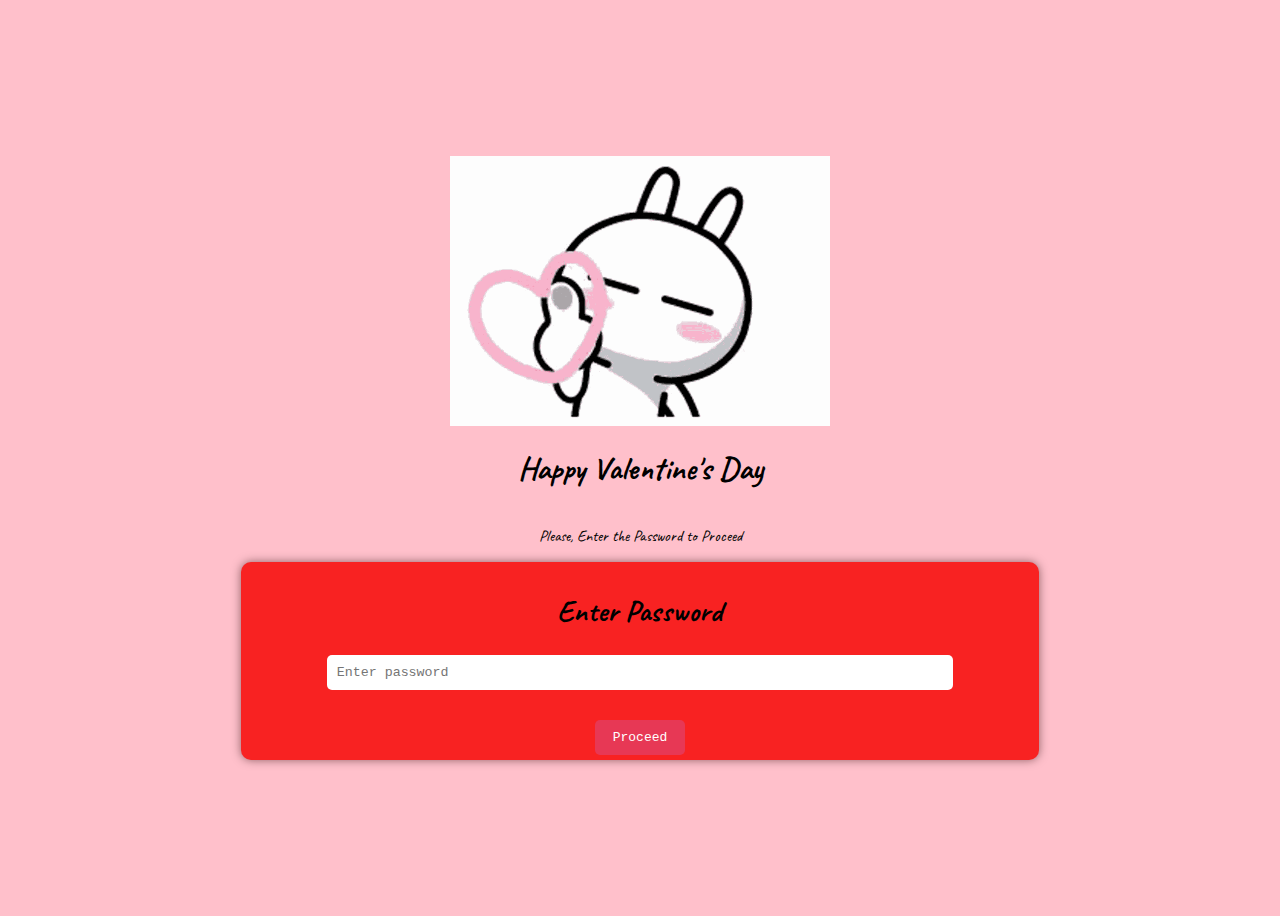
<file: index.html>
<!DOCTYPE html>
<html lang="en">
    <link href='https://fonts.googleapis.com/css?family=Caveat' rel='stylesheet'>
    <link rel="shortcut icon" href="Img/main.png" type="image/x-icon">
<head>
    <meta charset="UTF-8">
    <meta name="viewport" content="width=device-width, initial-scale=1.0">
    <title> Happy Valentines Day</title>
    <style>
        body {
            display: flex;
            flex-direction: column;
            justify-content: center;
            align-items: center;
            height: 100vh;
            background-color: pink;
            background-attachment: fixed;
            background-repeat: no-repeat;
            background-size: auto;
            color: black;
            font-family: 'Caveat';
            text-align: center;
        }
        .container {
            background: rgb(248, 34, 34);
            width: 60%;
            padding: 5px 20px;
            border-radius: 10px;
            text-align: center;
            font-size: 20px;
            box-shadow: 0 0 10px rgba(31, 3, 3, 0.5);
        }
        input {
            padding: 10px;
            border-radius: 5px;
            border: none;
            width: 80%;
            margin-bottom: 10px;
            font-family: monospace;
        }
        button {
            padding: 10px 18px;
            border: none;
            border-radius: 5px;
            background-color: rgb(231, 56, 85);
            color: white;
            cursor: pointer;
            transition: background 0.3s;
            display: block;
            margin: 10px auto 0;
            font-size: 13px;
            font-family: monospace;
        }
        button:hover {
            background-color: rgba(255, 0, 0, 0.5);
        }
        .error {
            color: rgb(58, 1, 1);
            margin-top: 10px;
        }
    </style>
<script>
    window.onload = function() {
        // Only clear session storage if coming from a different page
        if (!sessionStorage.getItem("authenticated")) {
            sessionStorage.clear(); // Clears session storage to force login again
        }
    };

    function checkPassword() {
        var password = document.getElementById("password").value;
        var errorMessage = document.getElementById("error-message");

        if (password === "0718") {
            sessionStorage.setItem("authenticated", "true"); // Store authentication state
            window.location.href = "nextpage.html"; // Redirect to the new page
        } else {
            errorMessage.textContent = "Hint: Our Anniversary. Try again";
        }
    }
</script>

</head>
<body>
    <img src="Img/kawaii-love.gif" alt="Love" style="width: 30%; height: 30%; position: relative;" class="img1">

    <h1> Happy Valentine's Day </h1>
    <p class="p1"> Please, Enter the Password to Proceed </p>

    <div class="container">
        <h2>Enter Password</h2>
        <input type="password" id="password" placeholder="Enter password">
        <p id="error-message" class="error"></p>
        <button onclick="checkPassword()">Proceed</button>
    </div>
</body>
</html>
</file>
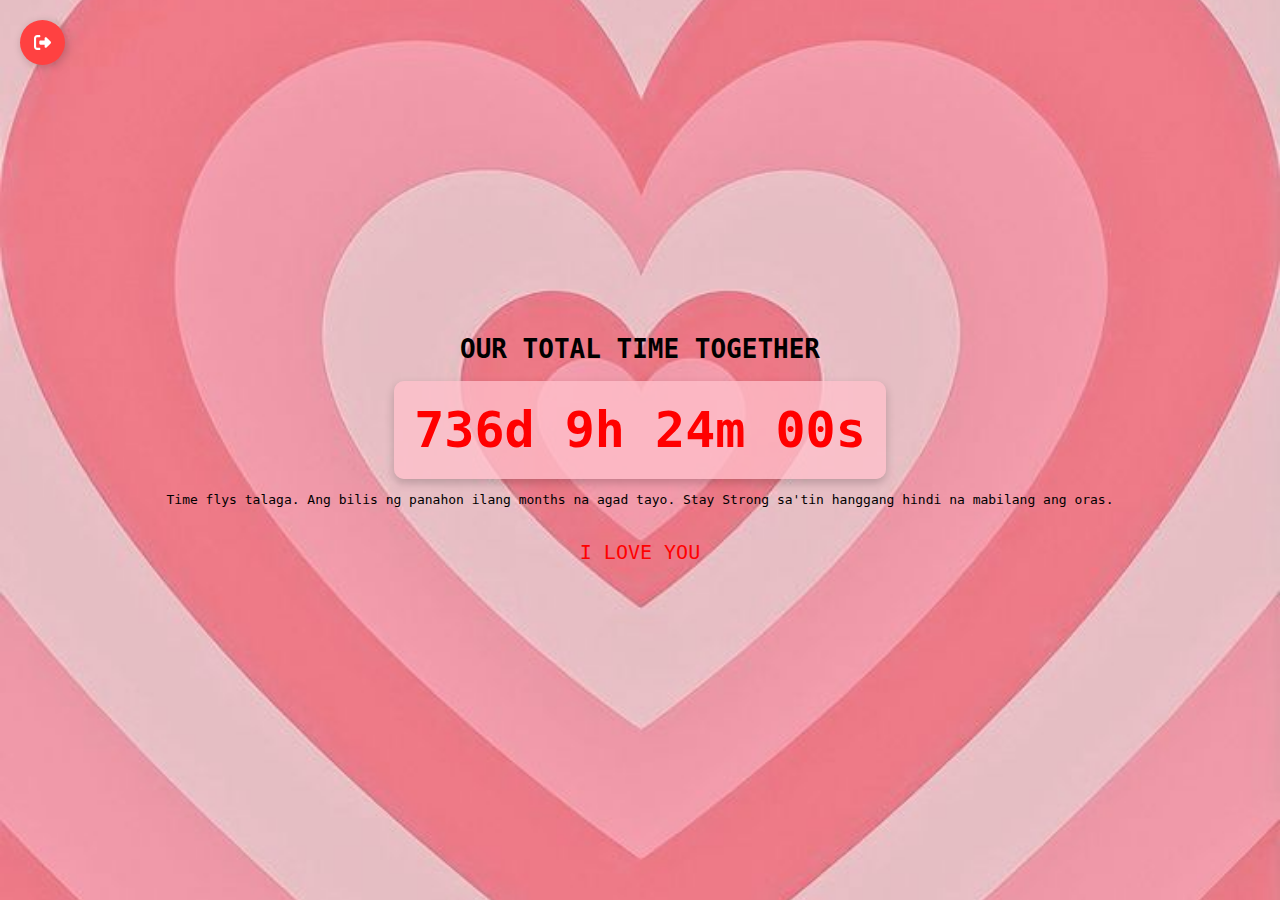
<file: date.html>
<!DOCTYPE html>
<html lang="en">
<head>
    <meta charset="UTF-8">
    <meta name="viewport" content="width=device-width, initial-scale=1.0">
    <title>Time</title>
    <link rel="shortcut icon" href="Img/date.png" type="image/x-icon">
    <style>
        body {
            font-family: monospace;
            text-align: center;
            background-image: url('Img/datebg.jpg');
            background-position: center;
            background-size: cover;
            display: flex;
            justify-content: center;
            align-items: center;
            height: 100vh;
            margin: 0;
            flex-direction: column;
            transition: background-color 0.5s ease-in-out;
        }

        .timer {
            font-family: monospace;
            font-size: 50px;
            font-weight: bold;
            color: red;
            background:rgba(255, 192, 203, 0.753);
            padding: 20px;
            border-radius: 10px;
            box-shadow: 0 4px 10px rgba(0, 0, 0, 0.2);
            transition: transform 0.2s;
        }

        .timer:hover {
            transform: scale(1.1);
        }

        .Btn {
            display: flex;
            align-items: center;
            justify-content: flex-start;
            width: 45px;
            height: 45px;
            border: none;
            border-radius: 50%;
            cursor: pointer;
            position: absolute;
            top: 20px;
            left: 20px;
            overflow: hidden;
            transition-duration: .3s;
            box-shadow: 2px 2px 10px rgba(0, 0, 0, 0.199);
            background-color: rgb(255, 65, 65);
        }

        /* Plus sign */
        .sign {
            width: 100%;
            transition-duration: .3s;
            display: flex;
            align-items: center;
            justify-content: center;
        }

        .sign svg {
            width: 17px;
        }

        .sign svg path {
            fill: white;
        }

        /* Text */
        .text {
            position: absolute;
            right: 0%;
            width: 0%;
            opacity: 0;
            color: white;
            font-size: 1.2em;
            font-weight: 600;
            transition-duration: .3s;
        }

        /* Hover effect */
        .Btn:hover {
            width: 125px;
            border-radius: 40px;
            transition-duration: .3s;
        }

        .Btn:hover .sign {
            width: 30%;
            transition-duration: .3s;
            padding-left: 20px;
        }

        .Btn:hover .text {
            opacity: 1;
            width: 70%;
            transition-duration: .3s;
            padding-right: 10px;
        }

        /* Button click effect */
        .Btn:active {
            transform: translate(2px ,2px);
        }
    </style>
</head>
<body>
    <h1>OUR TOTAL TIME TOGETHER</h1>

    <div class="timer" id="timer">Loading...</div>
    
    <button class="Btn" onclick="goBack()">
        <div class="sign">
            <svg viewBox="0 0 512 512"><path d="M377.9 105.9L500.7 228.7c7.2 7.2 11.3 17.1 11.3 27.3s-4.1 20.1-11.3 27.3L377.9 406.1c-6.4 6.4-15 9.9-24 9.9c-18.7 0-33.9-15.2-33.9-33.9l0-62.1-128 0c-17.7 0-32-14.3-32-32l0-64c0-17.7 14.3-32 32-32l128 0 0-62.1c0-18.7 15.2-33.9 33.9-33.9c9 0 17.6 3.6 24 9.9zM160 96L96 96c-17.7 0-32 14.3-32 32l0 256c0 17.7 14.3 32 32 32l64 0c17.7 0 32 14.3 32 32s-14.3 32-32 32l-64 0c-53 0-96-43-96-96L0 128C0 75 43 32 96 32l64 0c17.7 0 32 14.3 32 32s-14.3 32-32 32z"></path></svg>
        </div>
        <div class="text">Back</div>
    </button>

</body>
    <script>
        function updateTime() {
            let now = new Date();
            let startDate = new Date("2024-07-18T00:00:00"); // Set a fixed start date
            let diffInSeconds = Math.floor((now - startDate) / 1000);

            let days = Math.floor(diffInSeconds / 86400);
            let hours = Math.floor((diffInSeconds % 86400) / 3600);
            let minutes = Math.floor((diffInSeconds % 3600) / 60);
            let seconds = diffInSeconds % 60;

            document.getElementById("timer").innerText = `${days}d ${hours}h ${minutes}m ${seconds.toString().padStart(2, '0')}s`;
        }

        setInterval(updateTime, 1000); // Update every second
        updateTime(); // Initial call to set display immediately

        function goBack() {
            window.history.back();
        }
    </script>

    <p> Time flys talaga. Ang bilis ng panahon ilang months na agad tayo. Stay Strong sa'tin hanggang hindi na mabilang ang oras. </p>
    <p style="color: red; font-size: 20px;"> I LOVE YOU </p>
</body>
</html>
</file>
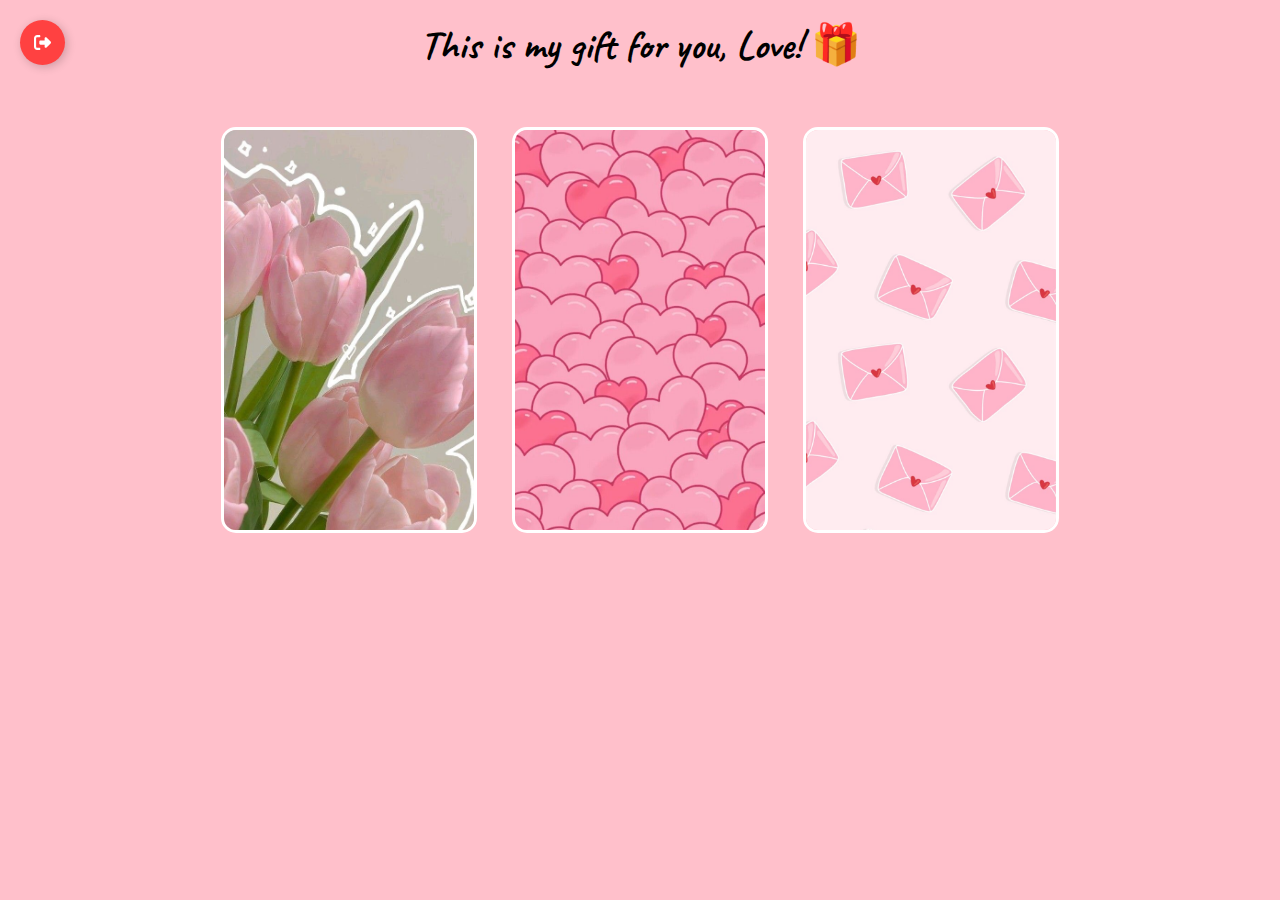
<file: gifts.html>
<!DOCTYPE html>
<html lang="en">
<head>
    <meta charset="UTF-8">
    <meta name="viewport" content="width=device-width, initial-scale=1.0">
    <title>Gifts</title>
    <link rel="shortcut icon" href="Img/giftss.png" type="image/x-icon">
    <link href='https://fonts.googleapis.com/css?family=Caveat' rel='stylesheet'>
    <style>
        body {
            background-color: pink;
            font-size: 70%;
            font-family: 'Caveat';
            text-align: center;
            margin: 0;
            padding: 0;
        }
        h1 {
            font-size: 40px;
            margin-top: 20px;
        }
        .slider-container {
            display: flex;
            justify-content: center;
            align-items: center;
            gap: 15px;
            margin-top: 20px;
            flex-wrap: wrap;
            padding: 20px;
        }
        .slider {
            width: 250px; /* Portrait size */
            height: 400px;
            overflow: hidden;
            border-radius: 15px;
            cursor: pointer;
            transition: transform 0.3s ease-in-out, box-shadow 0.3s;
            position: relative;
            border: 3px solid white;
            margin: 10px;
        }
        .slider img {
            width: 100%;
            height: 100%;
            object-fit: cover;
            transition: opacity 0.3s ease-in-out;
        }
        .slider:hover {
            transform: scale(1.1);
            border-color: red;
            box-shadow: 0 8px 16px rgba(0, 0, 0, 0.3);
        }
        .slider:hover img {
            opacity: 0.8;
        }
        .caption {
            margin-top: 5px;
            font-size: 16px;
            font-weight: bold;
        }
        .Btn {
            display: flex;
            align-items: center;
            justify-content: flex-start;
            width: 45px;
            height: 45px;
            border: none;
            border-radius: 50%;
            cursor: pointer;
            position: absolute;
            top: 20px;
            left: 20px;
            overflow: hidden;
            transition-duration: .3s;
            box-shadow: 2px 2px 10px rgba(0, 0, 0, 0.199);
            background-color: rgb(255, 65, 65);
        }

        /* Plus sign */
        .sign {
            width: 100%;
            transition-duration: .3s;
            display: flex;
            align-items: center;
            justify-content: center;
        }

        .sign svg {
            width: 17px;
        }

        .sign svg path {
            fill: white;
        }

        /* Text */
        .text {
            position: absolute;
            right: 0%;
            width: 0%;
            opacity: 0;
            color: white;
            font-size: 1.2em;
            font-weight: 600;
            transition-duration: .3s;
        }

        /* Hover effect */
        .Btn:hover {
            width: 125px;
            border-radius: 40px;
            transition-duration: .3s;
        }

        .Btn:hover .sign {
            width: 30%;
            transition-duration: .3s;
            padding-left: 20px;
        }

        .Btn:hover .text {
            opacity: 1;
            width: 70%;
            transition-duration: .3s;
            padding-right: 10px;
        }

        /* Button click effect */
        .Btn:active {
            transform: translate(2px ,2px);
        }
        @media (max-width: 768px) {
            .slider {
                width: 200px;
                height: 320px;
            }
            h1 {
                font-size: 30px;
            }
        }
    </style>
</head>
<body>
    <h1>This is my gift for you, Love! 🎁</h1>
    <button class="Btn" onclick="goBack()">
        <div class="sign">
            <svg viewBox="0 0 512 512"><path d="M377.9 105.9L500.7 228.7c7.2 7.2 11.3 17.1 11.3 27.3s-4.1 20.1-11.3 27.3L377.9 406.1c-6.4 6.4-15 9.9-24 9.9c-18.7 0-33.9-15.2-33.9-33.9l0-62.1-128 0c-17.7 0-32-14.3-32-32l0-64c0-17.7 14.3-32 32-32l128 0 0-62.1c0-18.7 15.2-33.9 33.9-33.9c9 0 17.6 3.6 24 9.9zM160 96L96 96c-17.7 0-32 14.3-32 32l0 256c0 17.7 14.3 32 32 32l64 0c17.7 0 32 14.3 32 32s-14.3 32-32 32l-64 0c-53 0-96-43-96-96L0 128C0 75 43 32 96 32l64 0c17.7 0 32 14.3 32 32s-14.3 32-32 32z"></path></svg>
        </div>
        <div class="text">Back</div>
    </button>
    
    <div class="slider-container">
        <div class="slider" onclick="openGift('Flowers/flwr.html')">
            <img src="Img/flowers.jpg" alt="Flowers">
            <div class="caption">Flowers</div>
        </div>
        <div class="slider" onclick="openGift('Heart Animation/heart.html')">
            <img src="Img/heartt.jpg" alt="Heart">
            <div class="caption">Heart</div>
        </div>
        <div class="slider" onclick="openGift('Envelope/envelope.html')">
            <img src="Img/envelopee.jpg" alt="Letter">
            <div class="caption">Letter</div>
        </div>
    </div>

    <script>
        function goBack() {
            window.location.href = "nextpage.html";
        }
        function openGift(page) {
            window.location.href = page;
        }
    </script>
</body>

</html>
</file>
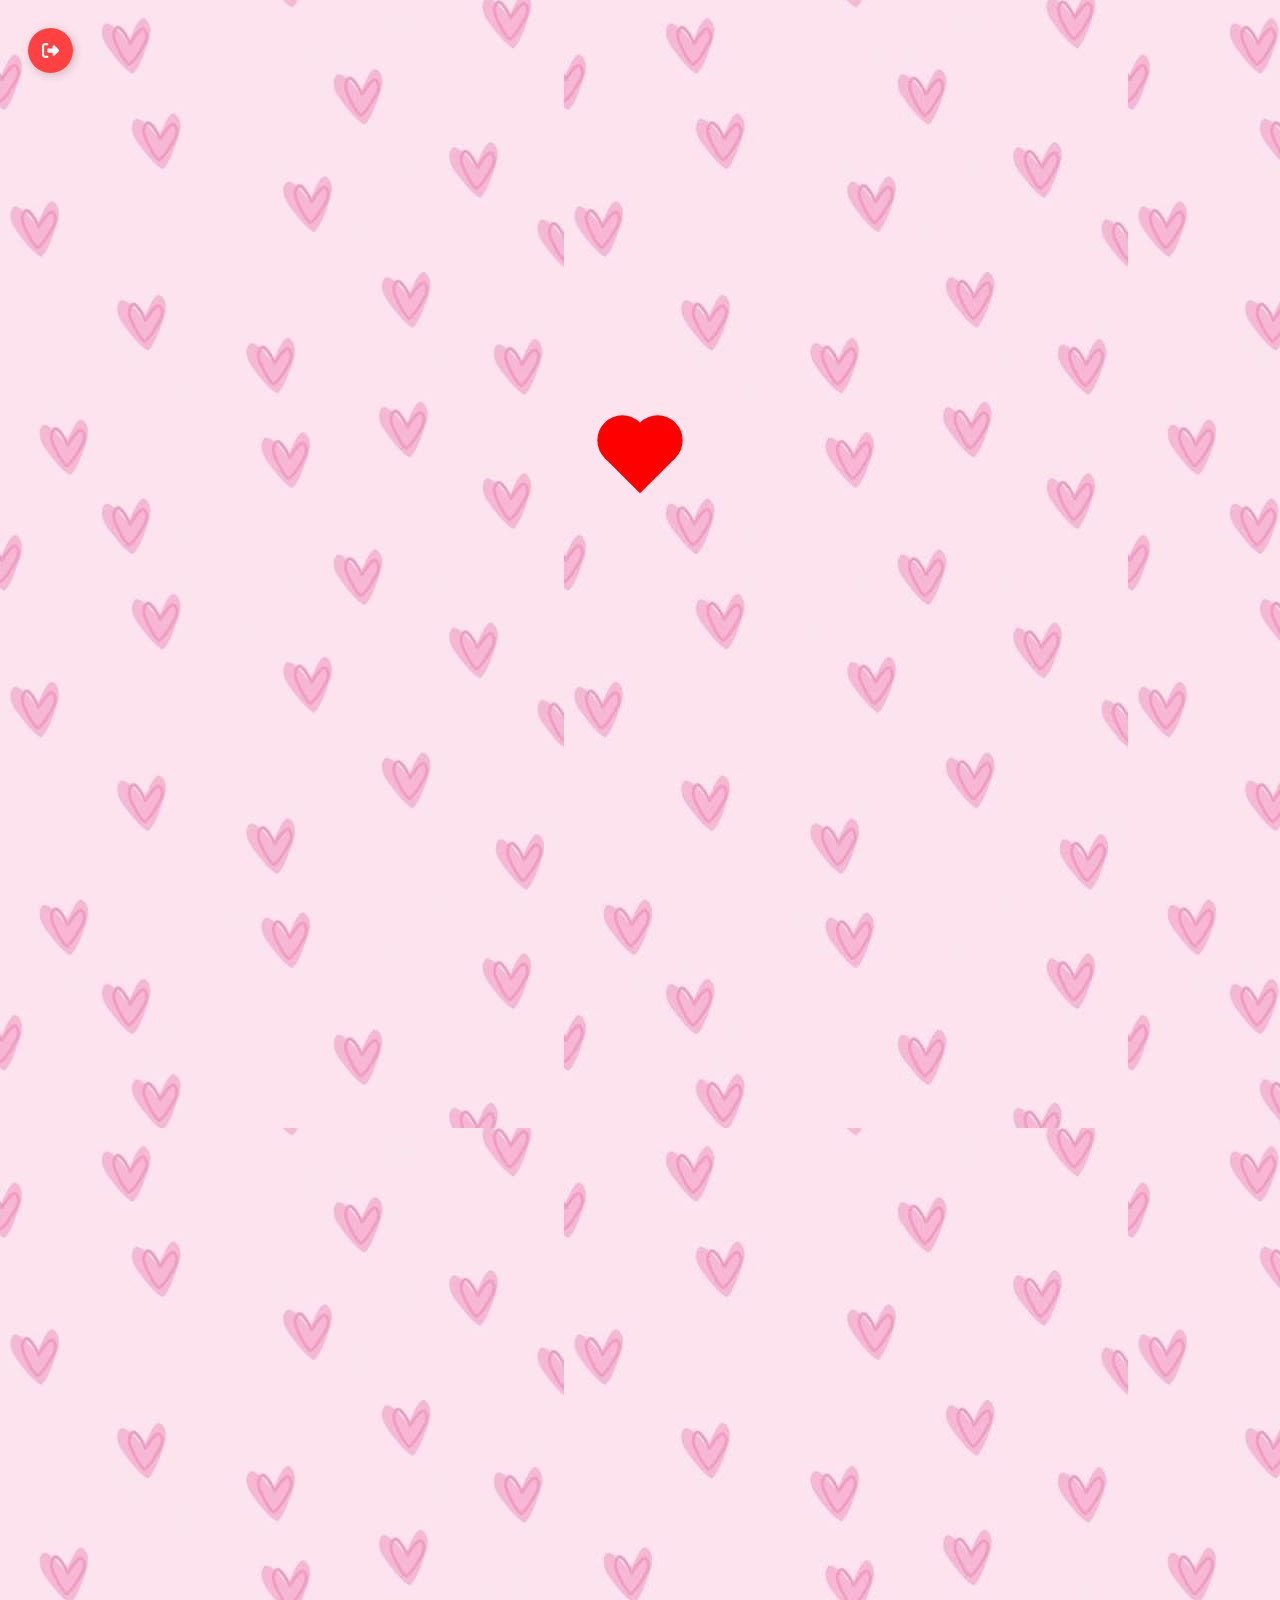
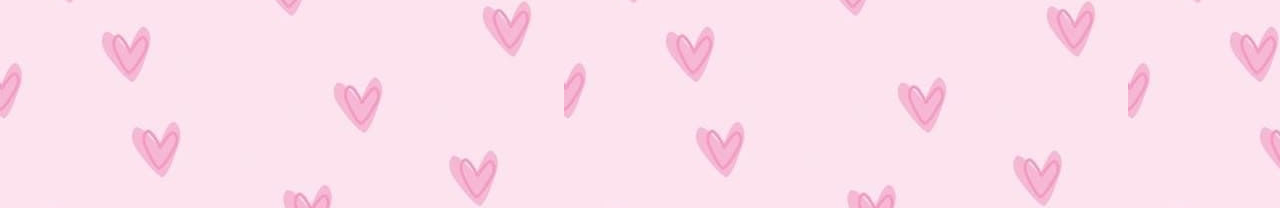
<file: loveletter.html>
<!DOCTYPE html>
<html lang="en">
<head>
    <meta charset="UTF-8">
    <meta name="viewport" content="width=device-width, initial-scale=1.0">
    <title>Love Letter</title>
    <link rel="shortcut icon" href="Img/love-letter.png" type="image/x-icon">
    <link href='https://fonts.googleapis.com/css?family=Fuzzy Bubbles' rel='stylesheet'>
    <style>
        body {
            background-image: url('Img/love.jpg');
            font-family: 'Fuzzy Bubbles';
            text-align: center;
            overflow: hidden;
            display: flex;
            flex-direction: column;
            justify-content: center;
            align-items: center;
            height: 100vh;
            position: relative;
        }

        /* Perfect Heart Shape */
        .heart-btn {
            width: 50px;
            height: 50px;
            background-color: red;
            position: relative;
            transform: rotate(-45deg);
            cursor: pointer;
            transition: transform 0.3s ease-in-out;
            display: block;
        }
        .heart-btn::before,
        .heart-btn::after {
            content: "";
            width: 50px;
            height: 50px;
            background-color: red;
            border-radius: 50%;
            position: absolute;
        }
        .heart-btn::before {
            top: -25px;
            left: 0;
        }
        .heart-btn::after {
            top: 0;
            left: 25px;
        }
        .heart-btn:hover {
            transform: rotate(-45deg) scale(1.1);
        }

        .letter-container {
            position: absolute;
            bottom: -100%; /* Starts fully hidden */
            width: 90%;
            max-height: 70vh; /* Limits height */
            background: white;
            padding: 20px;
            border-radius: 10px;
            box-shadow: 0 0 10px rgba(0, 0, 0, 0.3);
            transition: bottom 0.5s ease-in-out, opacity 0.3s ease-in-out;text-align: left;
            opacity: 0;
            overflow-y: auto; /* Enables scrolling */
            z-index: 10; /* Ensures it's above the heart */
        }
        
        .show {
            bottom: 10%; /* Adjusted so it's fully visible */
            opacity: 1;
        }
        
        /* Ensure heart button stays clickable */

        .heart-btn {
            position: relative;
            z-index: 20; /* Higher than letter-container */
            pointer-events: auto; /* Ensures it's clickable */
        }

        /* New Back Button */
        .Btn {
            display: flex;
            align-items: center;
            justify-content: flex-start;
            width: 45px;
            height: 45px;
            border: none;
            border-radius: 50%;
            cursor: pointer;
            position: absolute;
            top: 20px;
            left: 20px;
            overflow: hidden;
            transition-duration: .3s;
            box-shadow: 2px 2px 10px rgba(0, 0, 0, 0.199);
            background-color: rgb(255, 65, 65);
        }

        /* Plus sign */
        .sign {
            width: 100%;
            transition-duration: .3s;
            display: flex;
            align-items: center;
            justify-content: center;
        }

        .sign svg {
            width: 17px;
        }

        .sign svg path {
            fill: white;
        }

        /* Text */
        .text {
            position: absolute;
            right: 0%;
            width: 0%;
            opacity: 0;
            color: white;
            font-size: 1.2em;
            font-weight: 600;
            transition-duration: .3s;
        }

        /* Hover effect */
        .Btn:hover {
            width: 125px;
            border-radius: 40px;
            transition-duration: .3s;
        }

        .Btn:hover .sign {
            width: 30%;
            transition-duration: .3s;
            padding-left: 20px;
        }

        .Btn:hover .text {
            opacity: 1;
            width: 70%;
            transition-duration: .3s;
            padding-right: 10px;
        }

        /* Button click effect */
        .Btn:active {
            transform: translate(2px ,2px);
        }
    </style>
    <script>
        function showLetter() {
            const letter = document.getElementById("letter");
            const heart = document.querySelector(".heart-btn");

            letter.classList.add("show");
            heart.style.display = "none"; // Hide heart when letter opens

            // Add event listener to close letter when clicking outside
            setTimeout(() => {
                document.addEventListener("click", closeLetter);
            }, 100); // Delay to prevent immediate closing when clicking heart
        }

        function closeLetter(event) {
            const letter = document.getElementById("letter");

            // Check if the user clicked **outside** the letter
            if (!letter.contains(event.target)) {
                letter.classList.remove("show");
                document.querySelector(".heart-btn").style.display = "block"; // Show heart again
                
                // Remove event listener to prevent unnecessary triggers
                document.removeEventListener("click", closeLetter);
            }
        }

        function goBack() {
            window.location.href = "nextpage.html";
        }
    </script>
</head>
<body>
    <!-- Heart Button -->
    <div class="heart-btn" onclick="showLetter()"></div>

    <!-- Letter Container -->
    <div class="letter-container" id="letter">
        <h2>Love Letter 💌</h2>
        <p>Dear Love,</p>
        <p>Hi, Love. Happy Valentine’s Day. Not good in letters pero lupit first Valentines natin 'to.</p>
        <p>I want thank you for staying, I love you. Maraming taon pa tayo magsasama so more Valentine's to celebrate pa HAHAHA. And also, thank you for everything na ginawa mo, for loving me, sa mga gifts mo. I really appreriate all of that. That's why I'm very happy for having you, or being my beautiful girlfriend, asawa, bestfriend at nanay minsan. I never regret sa pag amin sa'yo.</p>
        <p>I want to say sorry rin sa mga nagawa ko sa'yo. And yung mga asaran natin sa 'kabit', I hope 'wag mo seryosohin 'yun. I want you to know na ikaw lang. I hope you know na mahal na mahal kita, I love you so much, Daniela mylove.</p>
        <p>Sorry ito lang muna gift ko sayo hehehe... please enjoy this simple gift.</p>
        <p>Happy Valentine’s Day, Love!❤️</p>
        <p>Forever yours.</p>
        <p><b>Your Boyfriend, Stephen Dwayne</b></p>
    </div>

    <!-- New Back Button -->
    <button class="Btn" onclick="goBack()">
        <div class="sign">
            <svg viewBox="0 0 512 512"><path d="M377.9 105.9L500.7 228.7c7.2 7.2 11.3 17.1 11.3 27.3s-4.1 20.1-11.3 27.3L377.9 406.1c-6.4 6.4-15 9.9-24 9.9c-18.7 0-33.9-15.2-33.9-33.9l0-62.1-128 0c-17.7 0-32-14.3-32-32l0-64c0-17.7 14.3-32 32-32l128 0 0-62.1c0-18.7 15.2-33.9 33.9-33.9c9 0 17.6 3.6 24 9.9zM160 96L96 96c-17.7 0-32 14.3-32 32l0 256c0 17.7 14.3 32 32 32l64 0c17.7 0 32 14.3 32 32s-14.3 32-32 32l-64 0c-53 0-96-43-96-96L0 128C0 75 43 32 96 32l64 0c17.7 0 32 14.3 32 32s-14.3 32-32 32z"></path></svg>
        </div>
        <div class="text">Back</div>
    </button>
</body>
</html>
</file>
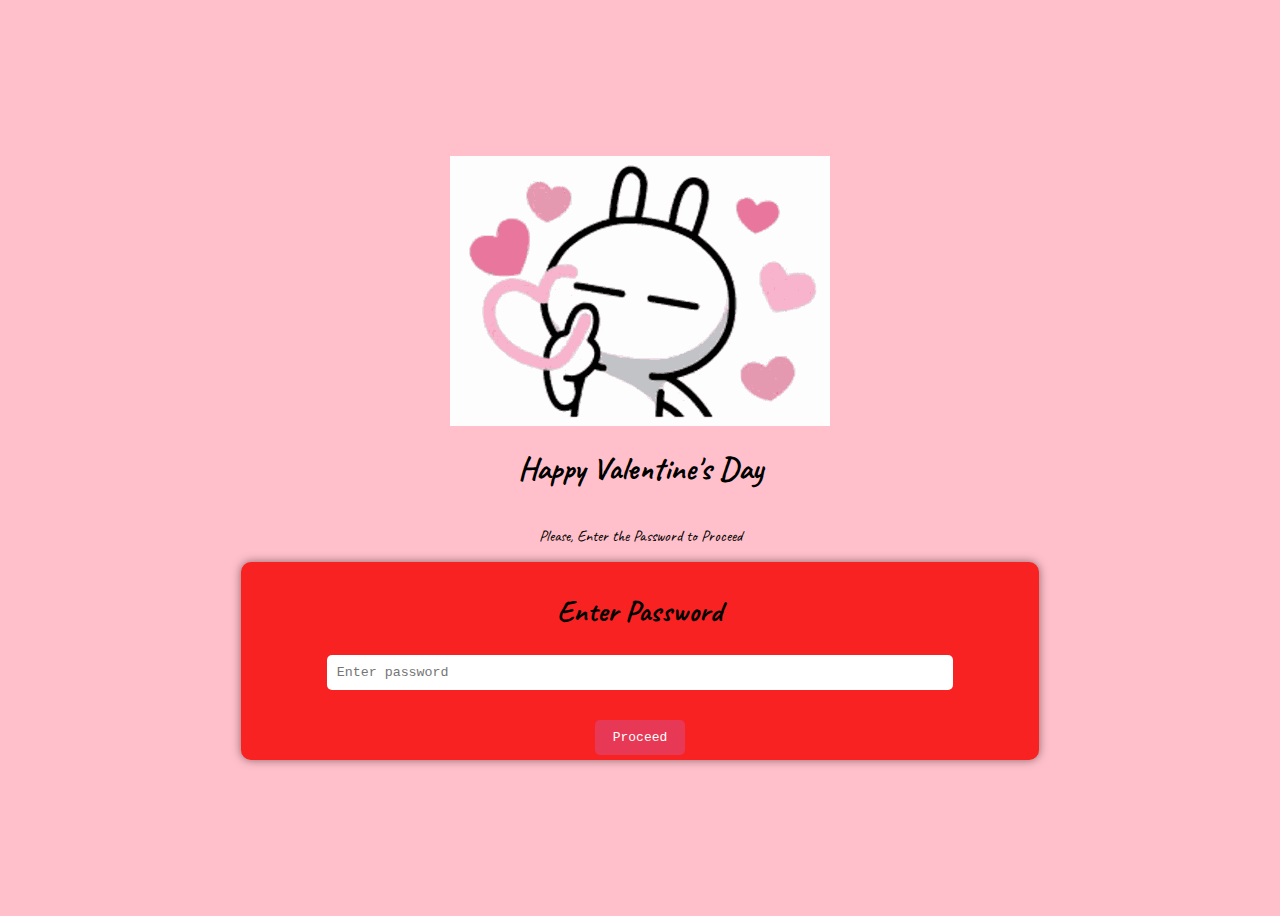
<file: nextpage.html>
<!DOCTYPE html>
<html lang="en">
<head>
    <meta charset="UTF-8">
    <meta name="viewport" content="width=device-width, initial-scale=1.0">
    <title>Home Page</title>
    <link rel="shortcut icon" href="Img/happy-valentines.png" type="image/x-icon">
    <link href='https://fonts.googleapis.com/css?family=Caveat' rel='stylesheet'>
    <style>
        body {
            background-color: pink;
            font-size: 70%;
            font-family: 'Caveat';
            text-align: center;
        }
        h1 {
            font-size: 40px;
        }
        .slider-container {
            display: flex;
            justify-content: center;
            gap: 5px;
            margin-top: 20px;
            flex-wrap: wrap;
        }
        .slider {
            width: 400px; /* Landscape size */
            height: 200px;
            overflow: hidden;
            border-radius: 15px;
            cursor: pointer;
            transition: transform 0.3s ease-in-out, box-shadow 0.3s;
            position: relative;
            border: 3px solid white;
            margin: 10px;
        }
        .slider img {
            width: 100%;
            height: 100%;
            object-fit: cover;
            transition: opacity 0.3s ease-in-out;
        }
        .slider:hover {
            transform: scale(1.1);
            border-color: red;
            box-shadow: 0 8px 16px rgba(0, 0, 0, 0.3);
        }
        .slider:hover img {
            opacity: 0.8;
        }
        .caption {
            margin-top: 5px;
            font-size: 16px;
            font-weight: bold;
        }
        .disabled {
            cursor: not-allowed;
            opacity: 0.5;
        }
        .message {
            position: absolute;
            bottom: 10px;
            width: 100%;
            background: rgba(0, 0, 0, 0.7);
            color: white;
            font-size: 12px;
            padding: 5px;
            text-align: center;
            display: none;
        }
        .disabled .message {
            display: block;
        }
    </style>
</head>
<body>
    <h1>Welcome, Love!</h1>
    <h2>Happy Valentines, Again. Please accept this simple gift of mine. 💖</h2>

    <div class="slider-container">
        <!-- Love Letter -->
        <div class="slider" id="loveLetter">
            <img src="Img/loveletter.jpg" title="Love Letter" alt="Love Letter">
            <div class="caption">Love Letter</div>
        </div>

        <!-- Valentine Question -->
        <div class="slider" id="valentineQuestion">
            <img src="Img/question.jpg" title="Date" alt="Valentine Question">
            <div class="caption">Date</div>
        </div>
        <!-- In Relationship -->
        <div class="slider" id="inRelationship">
            <img src="Img/relationship.jpg" title="In Relationship" alt="In Relationship">
            <div class="caption">In Relationship</div>
        </div>

        <!-- Gifts (Disabled Until She Agrees) -->
        <div class="slider disabled" id="giftSlider">
            <img src="Img/gift.jpg" title="Gifts" alt="Gifts">
            <div class="caption">Gifts</div>
            <div class="message">Unlock this by answering on the 2nd page!</div>
        </div> 
    </div>

    <script>
        window.onload = function() {
            if (!sessionStorage.getItem("authenticated")) {
                window.location.href = "index.html"; // Redirect to login page if not authenticated
            }

            // Function to navigate to another page
            function navigateTo(page) {
                window.location.href = page;
            }

            // Assign click events to the sliders
            document.getElementById("loveLetter").onclick = function() {
                navigateTo("loveletter.html");
            };

            document.getElementById("valentineQuestion").onclick = function() {
                navigateTo("question.html");
            };

            let agreed = sessionStorage.getItem("agreed");
            let giftSlider = document.getElementById("giftSlider");

            if (agreed === "yes") {
                giftSlider.classList.remove("disabled");
                giftSlider.onclick = function() {
                    navigateTo("gifts.html");
                };
            }

            document.getElementById("inRelationship").onclick = function() {
                navigateTo("date.html");
            };
        };
    </script>
</body>
</html>
</file>
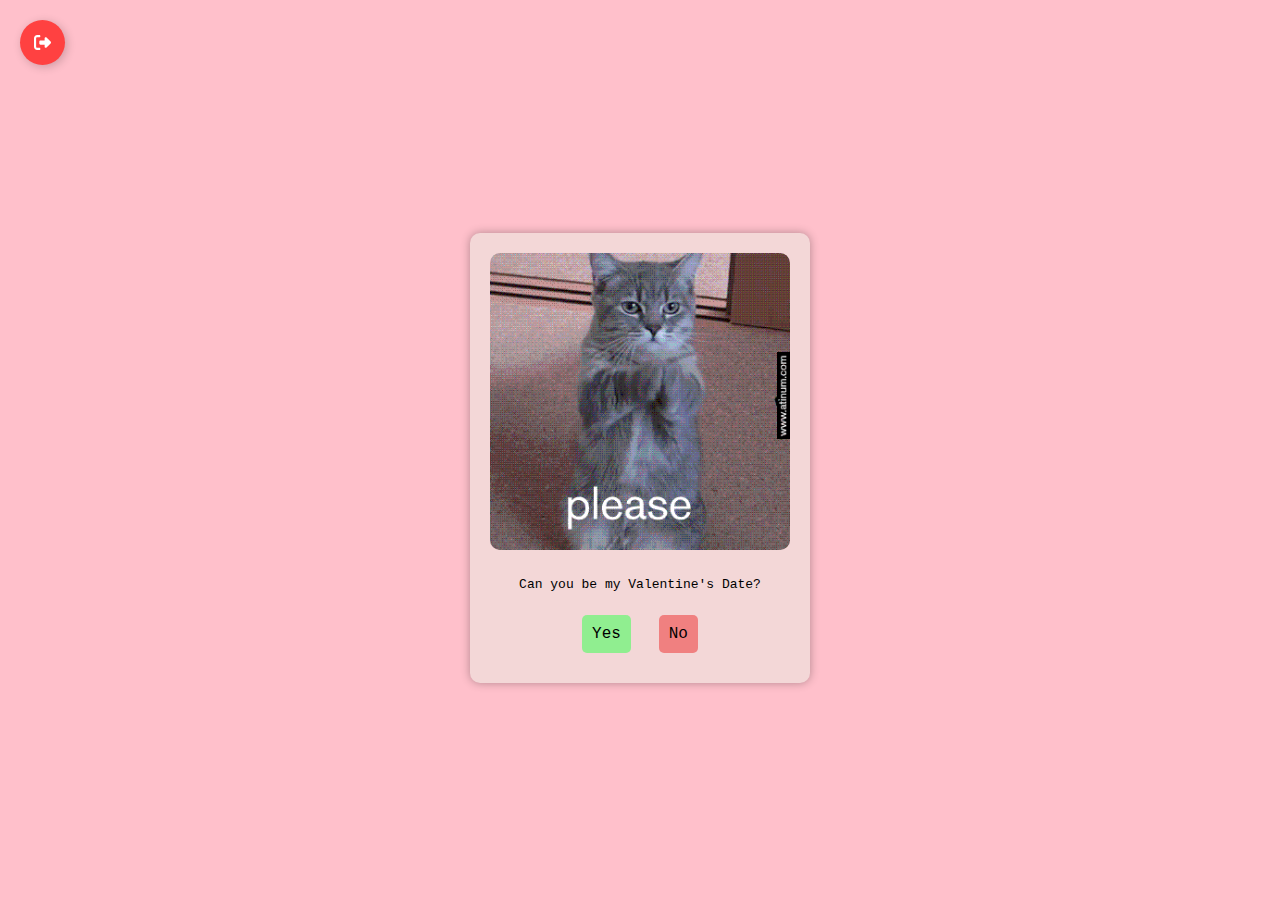
<file: question.html>
<!DOCTYPE html>
<html lang="en">
<head>
    <meta charset="UTF-8">
    <meta name="viewport" content="width=device-width, initial-scale=1.0">
    <title>Valentine Question</title>
    <link rel="shortcut icon" href="Img/hearts.png" type="image/x-icon">
    <style>
        body {
            background-color: pink;
            font-family: monospace;
            text-align: center;
            display: flex;
            flex-direction: column;
            justify-content: center;
            align-items: center;
            height: 100vh;
        }
        .question-container {
            background: rgb(243, 215, 215);
            padding: 20px;
            border-radius: 10px;
            box-shadow: 0 0 10px rgba(0, 0, 0, 0.3);
            text-align: center;
            font-family: monospace;
            max-width: 300px;
            animation: fadeIn 0.5s ease-in-out;
        }
        .question-container img {
            max-width: 100%;
            border-radius: 10px;
            margin-bottom: 10px;
        }
        .button-container button {
            margin: 10px;
            padding: 10px;
            font-size: 16px;
            font-family: monospace;
            border: none;
            border-radius: 5px;
            cursor: pointer;
            transition: 0.3s;
        }
        .yes-btn { 
            background-color: lightgreen;
            font-family: monospace;
        }
        .no-btn {
            background-color: lightcoral;
            font-family: monospace;
        }
        .yes-btn:hover { background-color: green; }
        .no-btn:hover { background-color: red; }
        .message-box {
            display: none;
            position: fixed;
            top: 50%;
            left: 50%;
            transform: translate(-50%, -50%);
            background: white;
            padding: 20px;
            border-radius: 10px;
            box-shadow: 0 0 10px rgba(0, 0, 0, 0.3);
            text-align: center;
            font-family: monospace;
            animation: fadeIn 0.5s ease-in-out;
        }
        .thank-you-message {
            display: none;
            font-family: monospace;
            font-size: 24px;
            font-weight: bold;
            color: red;
        }
        .Btn {
            display: flex;
            align-items: center;
            justify-content: flex-start;
            width: 45px;
            height: 45px;
            border: none;
            border-radius: 50%;
            cursor: pointer;
            position: absolute;
            top: 20px;
            left: 20px;
            overflow: hidden;
            transition-duration: .3s;
            box-shadow: 2px 2px 10px rgba(0, 0, 0, 0.199);
            background-color: rgb(255, 65, 65);
        }

        /* Plus sign */
        .sign {
            width: 100%;
            transition-duration: .3s;
            display: flex;
            align-items: center;
            justify-content: center;
        }

        .sign svg {
            width: 17px;
        }

        .sign svg path {
            fill: white;
        }

        /* Text */
        .text {
            position: absolute;
            right: 0%;
            width: 0%;
            opacity: 0;
            color: white;
            font-size: 1.2em;
            font-weight: 600;
            transition-duration: .3s;
        }

        /* Hover effect */
        .Btn:hover {
            width: 125px;
            border-radius: 40px;
            transition-duration: .3s;
        }

        .Btn:hover .sign {
            width: 30%;
            transition-duration: .3s;
            padding-left: 20px;
        }

        .Btn:hover .text {
            opacity: 1;
            width: 70%;
            transition-duration: .3s;
            padding-right: 10px;
        }

        /* Button click effect */
        .Btn:active {
            transform: translate(2px ,2px);
        }
        @keyframes fadeIn {
            from { opacity: 0; transform: scale(0.9); }
            to { opacity: 1; transform: scale(1); }
        }
    </style>
</head>
<body>
    <div class="question-container" id="questionBox">
        <img id="questionImage" src="Img/please.gif" alt="Question Image">
        <p id="questionText">Can you be my Valentine's Date?</p>
        <div class="button-container" id="buttonContainer">
            <button class="yes-btn" onclick="nextQuestion(true)">Yes</button>
            <button class="no-btn" onclick="nextQuestion(false)">No</button>
        </div>
    </div>
    
    <div class="message-box" id="messageBox" onclick="closeMessage()">
        <p>Thank you for accepting! 💖</p>
    </div>
    
    <div class="thank-you-message" id="thankYouMessage">Thank you for answering! 💖</div>

    <script>
        let questionIndex = 0;
        let questions = [
            { text: "Will you go on a date with me?", img: "Img/please.gif" },
            { text: "Are you sure?", img: "Img/sad.gif" },
            { text: "Final chance! Will you say yes?", img: "Img/puppyeyes.gif" },
            { text: "WARNING: If you say no, you'll be sent back! Say yes?", img: "Img/warning.gif" }
        ];
        let preferenceQuestions = [
            { text: "What kind o date do you prefer?", img: "Img/location.gif", choices: ["Mall Date", "Picnic", "Cine Date", "My House"] },
            { text: "Where do you prefer to eat?", img: "Img/food.gif", choices: ["Mang Inasal", "Jollibee", "Mcdo", "Others"] },
            { text: "What do you wanna do?", img: "Img/watudoin.gif", choices: ["Arcade", "Photobooth", "Playground", "Others"] },
            { text: "What dessert do you prefer?", img: "Img/dessert.gif", choices: ["Ice Cream", "Donut", "Cake", "Others"] },
            { text: "What gift do you prefer?", img: "Img/gift.gif", choices: ["Flowers", "Chocolates", "Stuffed Toy", "Body Accessories"] }
        ];
        
        function nextQuestion(isYes) {
    if (isYes) {
        if (questionIndex < 2) {
            questionIndex = 2;  // Skip to the warning question
        } else if (questionIndex === 2) {
            document.getElementById("messageBox").style.display = "block";
            sessionStorage.setItem("agreed", "yes"); // Unlock gifts on nextpage.html
        } else {
            questionIndex = 0; // Reset to first question if they say yes after the warning
            document.getElementById("questionText").textContent = questions[questionIndex].text;
            document.getElementById("questionImage").src = questions[questionIndex].img;
        }
    } else {
        questionIndex++;
        if (questionIndex >= questions.length) {
            window.location.href = "nextpage.html"; // Return if still no
            return;
        }
    }
    document.getElementById("questionText").textContent = questions[questionIndex].text;
    document.getElementById("questionImage").src = questions[questionIndex].img;
}


        function closeMessage() {
            document.getElementById("messageBox").style.display = "none";
            startPreferenceQuestions();
        }

        document.addEventListener("DOMContentLoaded", function () {
    // Check if the user already answered
    if (sessionStorage.getItem("answered") === "true") {
        document.getElementById("questionBox").style.display = "none";
        document.getElementById("thankYouMessage").textContent = "You already answered the questions, Love!";
        document.getElementById("thankYouMessage").style.display = "block";
        return;
    }
});

function startPreferenceQuestions() {
    let qIndex = 0;
    showPreferenceQuestion(qIndex);

    function showPreferenceQuestion(index) {
        if (index >= preferenceQuestions.length) {
            document.getElementById("questionBox").style.display = "none";
            document.getElementById("thankYouMessage").textContent = "Thank you for answering! 💖";
            document.getElementById("thankYouMessage").style.display = "block";
            
            // Store progress in sessionStorage
            sessionStorage.setItem("answered", "true");
            return;
        }
        let questionObj = preferenceQuestions[index];
        document.getElementById("questionText").textContent = questionObj.text;
        
        if (questionObj.img) {
            document.getElementById("questionImage").src = questionObj.img;
        }
        
        let buttonContainer = document.getElementById("buttonContainer");
        buttonContainer.innerHTML = '';
        
        questionObj.choices.forEach((choice) => {
            let button = document.createElement("button");
            button.textContent = choice;
            button.addEventListener("click", () => {
                showPreferenceQuestion(index + 1);
            });
            buttonContainer.appendChild(button);
        });
    }
}
        function goBack() {
            window.location.href = "nextpage.html";
        }
    </script>
    <button class="Btn" onclick="goBack()">
        <div class="sign">
            <svg viewBox="0 0 512 512"><path d="M377.9 105.9L500.7 228.7c7.2 7.2 11.3 17.1 11.3 27.3s-4.1 20.1-11.3 27.3L377.9 406.1c-6.4 6.4-15 9.9-24 9.9c-18.7 0-33.9-15.2-33.9-33.9l0-62.1-128 0c-17.7 0-32-14.3-32-32l0-64c0-17.7 14.3-32 32-32l128 0 0-62.1c0-18.7 15.2-33.9 33.9-33.9c9 0 17.6 3.6 24 9.9zM160 96L96 96c-17.7 0-32 14.3-32 32l0 256c0 17.7 14.3 32 32 32l64 0c17.7 0 32 14.3 32 32s-14.3 32-32 32l-64 0c-53 0-96-43-96-96L0 128C0 75 43 32 96 32l64 0c17.7 0 32 14.3 32 32s-14.3 32-32 32z"></path></svg>
        </div>
        <div class="text">Back</div>
    </button>
</body>
</body>
</html>
</file>
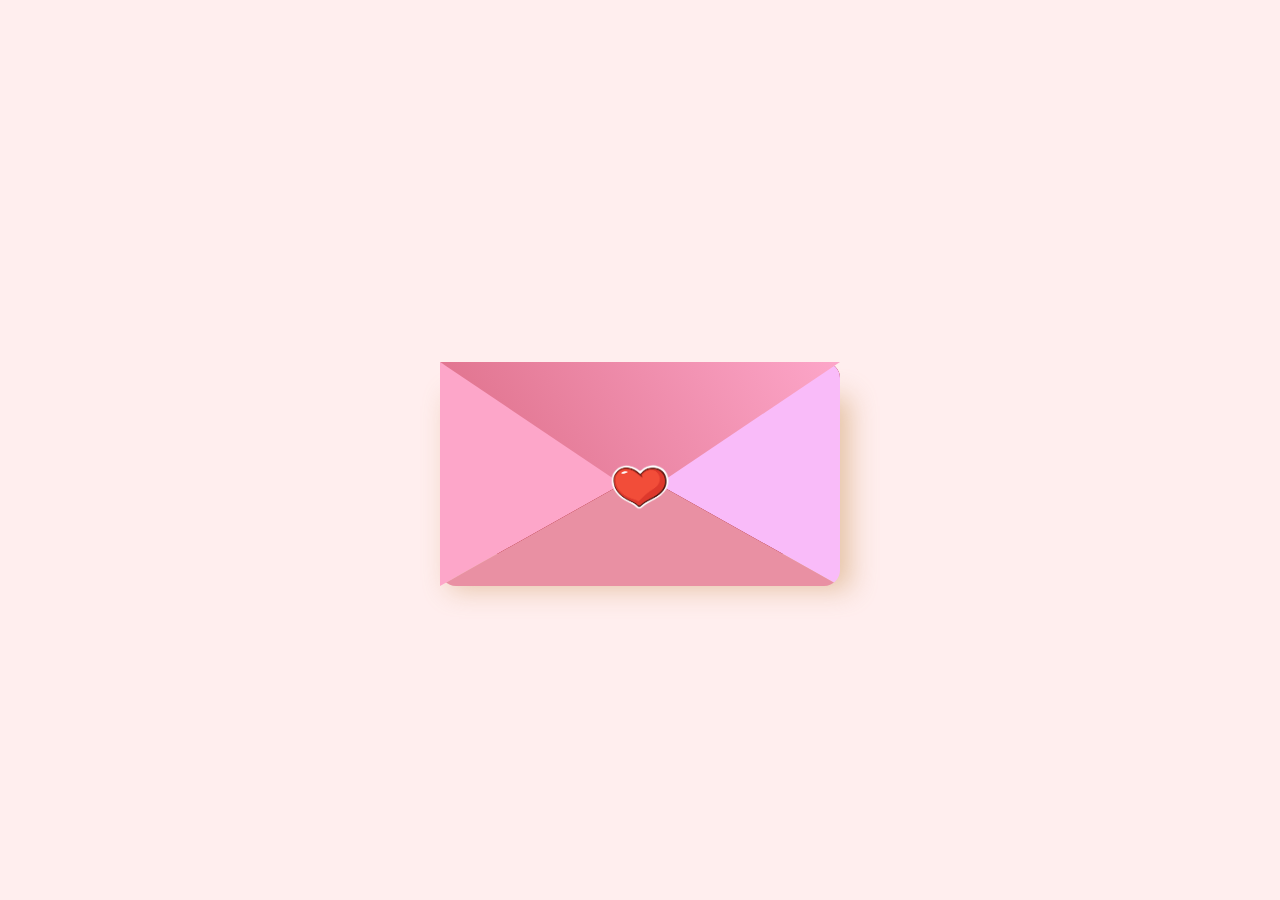
<file: Envelope/envelope.html>
<!DOCTYPE html>
<html lang="en">
<head>
<title>heart bubbles</title>
<link rel="stylesheet" href="style.css" />
</head>
<body>
<div class="wrapper">
    <div class="env"></div>
    <img src="./heart.png" alt="">
    <div class="lettre">
        <div>
            Sex <br>
            Tayo <br>
            Love
        </div>
    </div>
    <div class="front"></div>
</div>
</body>
</html>
</file>
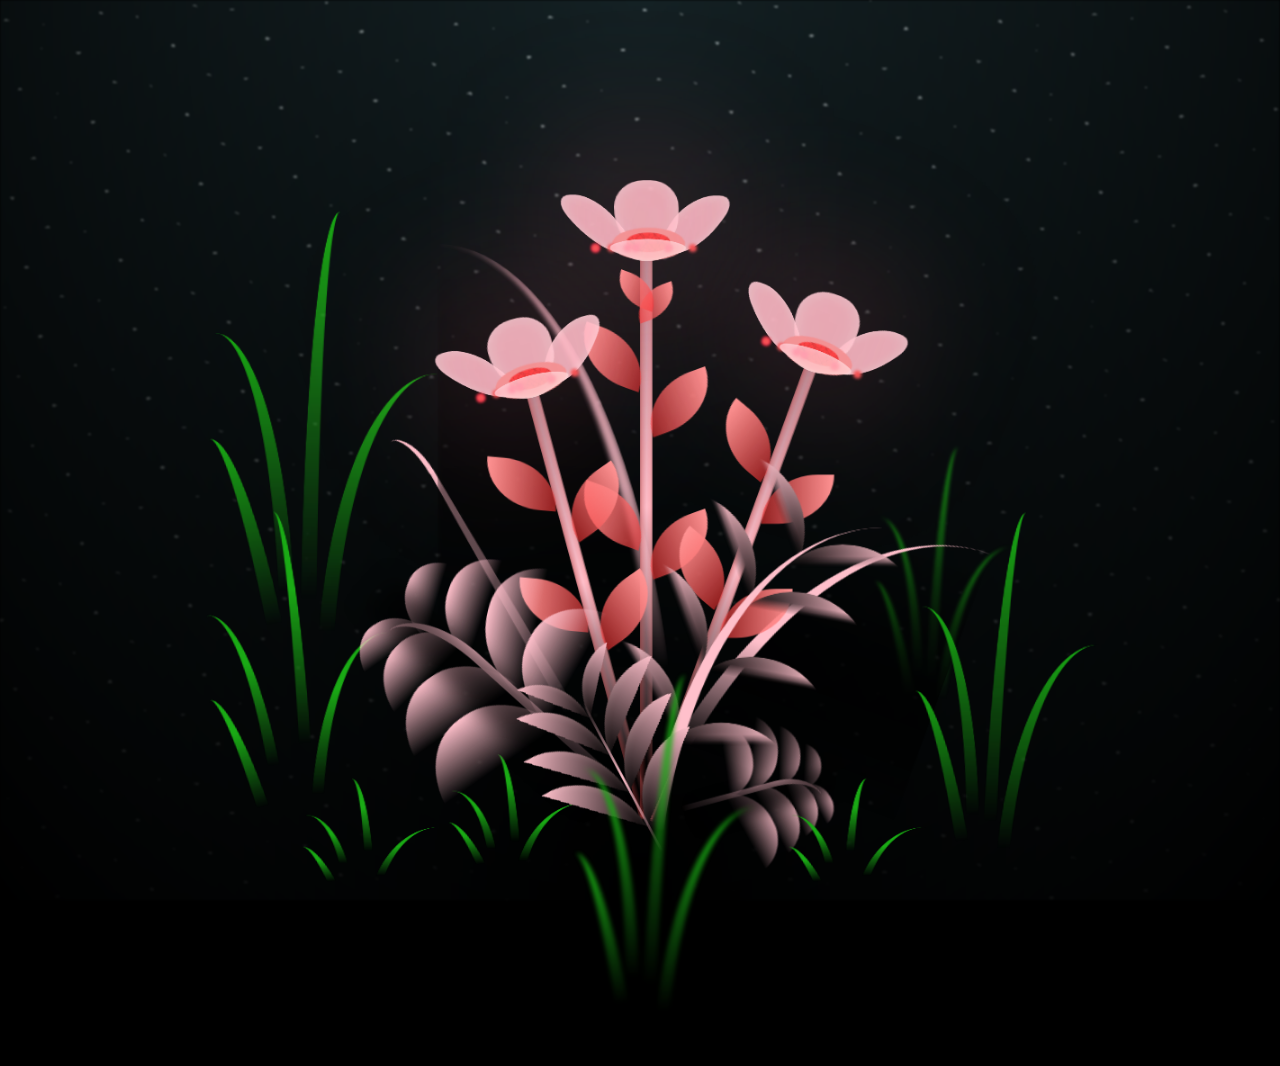
<file: Flowers/flower.html>
<!DOCTYPE html>
<html lang="en">

<head>
  <meta charset="UTF-8">
  <meta http-equiv="X-UA-Compatible" content="IE=edge">
  <meta name="viewport" content="width=device-width, initial-scale=1.0">
  <link rel="shortcut icon" href="images/gift.png" type="image/x-icon">
  <link rel="stylesheet" href="css/style.css">

  <!-- Document Title -->
  <title>FLOWERS</title>
</head>

<body class="not-loaded">
  <!-- Background -->
  <div class="night"></div>

  <!-- Flower -->
  <div class="flowers">
    <div class="flower flower--1">
      <div class="flower__leafs flower__leafs--1">
        <div class="flower__leaf flower__leaf--1"></div>
        <div class="flower__leaf flower__leaf--2"></div>
        <div class="flower__leaf flower__leaf--3"></div>
        <div class="flower__leaf flower__leaf--4"></div>
        <div class="flower__white-circle"></div>

        <div class="flower__light flower__light--1"></div>
        <div class="flower__light flower__light--2"></div>
        <div class="flower__light flower__light--3"></div>
        <div class="flower__light flower__light--4"></div>
        <div class="flower__light flower__light--5"></div>
        <div class="flower__light flower__light--6"></div>
        <div class="flower__light flower__light--7"></div>
        <div class="flower__light flower__light--8"></div>

      </div>
      <div class="flower__line">
        <div class="flower__line__leaf flower__line__leaf--1"></div>
        <div class="flower__line__leaf flower__line__leaf--2"></div>
        <div class="flower__line__leaf flower__line__leaf--3"></div>
        <div class="flower__line__leaf flower__line__leaf--4"></div>
        <div class="flower__line__leaf flower__line__leaf--5"></div>
        <div class="flower__line__leaf flower__line__leaf--6"></div>
      </div>
    </div>

    <div class="flower flower--2">
      <div class="flower__leafs flower__leafs--2">
        <div class="flower__leaf flower__leaf--1"></div>
        <div class="flower__leaf flower__leaf--2"></div>
        <div class="flower__leaf flower__leaf--3"></div>
        <div class="flower__leaf flower__leaf--4"></div>
        <div class="flower__white-circle"></div>

        <div class="flower__light flower__light--1"></div>
        <div class="flower__light flower__light--2"></div>
        <div class="flower__light flower__light--3"></div>
        <div class="flower__light flower__light--4"></div>
        <div class="flower__light flower__light--5"></div>
        <div class="flower__light flower__light--6"></div>
        <div class="flower__light flower__light--7"></div>
        <div class="flower__light flower__light--8"></div>

      </div>
      <div class="flower__line">
        <div class="flower__line__leaf flower__line__leaf--1"></div>
        <div class="flower__line__leaf flower__line__leaf--2"></div>
        <div class="flower__line__leaf flower__line__leaf--3"></div>
        <div class="flower__line__leaf flower__line__leaf--4"></div>
      </div>
    </div>

    <div class="flower flower--3">
      <div class="flower__leafs flower__leafs--3">
        <div class="flower__leaf flower__leaf--1"></div>
        <div class="flower__leaf flower__leaf--2"></div>
        <div class="flower__leaf flower__leaf--3"></div>
        <div class="flower__leaf flower__leaf--4"></div>
        <div class="flower__white-circle"></div>

        <div class="flower__light flower__light--1"></div>
        <div class="flower__light flower__light--2"></div>
        <div class="flower__light flower__light--3"></div>
        <div class="flower__light flower__light--4"></div>
        <div class="flower__light flower__light--5"></div>
        <div class="flower__light flower__light--6"></div>
        <div class="flower__light flower__light--7"></div>
        <div class="flower__light flower__light--8"></div>

      </div>
      <div class="flower__line">
        <div class="flower__line__leaf flower__line__leaf--1"></div>
        <div class="flower__line__leaf flower__line__leaf--2"></div>
        <div class="flower__line__leaf flower__line__leaf--3"></div>
        <div class="flower__line__leaf flower__line__leaf--4"></div>
      </div>
    </div>

    <div class="grow-ans" style="--d:1.2s">
      <div class="flower__g-long">
        <div class="flower__g-long__top"></div>
        <div class="flower__g-long__bottom"></div>
      </div>
    </div>

    <div class="growing-grass">
      <div class="flower__grass flower__grass--1">
        <div class="flower__grass--top"></div>
        <div class="flower__grass--bottom"></div>
        <div class="flower__grass__leaf flower__grass__leaf--1"></div>
        <div class="flower__grass__leaf flower__grass__leaf--2"></div>
        <div class="flower__grass__leaf flower__grass__leaf--3"></div>
        <div class="flower__grass__leaf flower__grass__leaf--4"></div>
        <div class="flower__grass__leaf flower__grass__leaf--5"></div>
        <div class="flower__grass__leaf flower__grass__leaf--6"></div>
        <div class="flower__grass__leaf flower__grass__leaf--7"></div>
        <div class="flower__grass__leaf flower__grass__leaf--8"></div>
        <div class="flower__grass__overlay"></div>
      </div>
    </div>

    <div class="growing-grass">
      <div class="flower__grass flower__grass--2">
        <div class="flower__grass--top"></div>
        <div class="flower__grass--bottom"></div>
        <div class="flower__grass__leaf flower__grass__leaf--1"></div>
        <div class="flower__grass__leaf flower__grass__leaf--2"></div>
        <div class="flower__grass__leaf flower__grass__leaf--3"></div>
        <div class="flower__grass__leaf flower__grass__leaf--4"></div>
        <div class="flower__grass__leaf flower__grass__leaf--5"></div>
        <div class="flower__grass__leaf flower__grass__leaf--6"></div>
        <div class="flower__grass__leaf flower__grass__leaf--7"></div>
        <div class="flower__grass__leaf flower__grass__leaf--8"></div>
        <div class="flower__grass__overlay"></div>
      </div>
    </div>

    <div class="grow-ans" style="--d:2.4s">
      <div class="flower__g-right flower__g-right--1">
        <div class="leaf"></div>
      </div>
    </div>

    <div class="grow-ans" style="--d:2.8s">
      <div class="flower__g-right flower__g-right--2">
        <div class="leaf"></div>
      </div>
    </div>

    <div class="grow-ans" style="--d:2.8s">
      <div class="flower__g-front">
        <div class="flower__g-front__leaf-wrapper flower__g-front__leaf-wrapper--1">
          <div class="flower__g-front__leaf"></div>
        </div>
        <div class="flower__g-front__leaf-wrapper flower__g-front__leaf-wrapper--2">
          <div class="flower__g-front__leaf"></div>
        </div>
        <div class="flower__g-front__leaf-wrapper flower__g-front__leaf-wrapper--3">
          <div class="flower__g-front__leaf"></div>
        </div>
        <div class="flower__g-front__leaf-wrapper flower__g-front__leaf-wrapper--4">
          <div class="flower__g-front__leaf"></div>
        </div>
        <div class="flower__g-front__leaf-wrapper flower__g-front__leaf-wrapper--5">
          <div class="flower__g-front__leaf"></div>
        </div>
        <div class="flower__g-front__leaf-wrapper flower__g-front__leaf-wrapper--6">
          <div class="flower__g-front__leaf"></div>
        </div>
        <div class="flower__g-front__leaf-wrapper flower__g-front__leaf-wrapper--7">
          <div class="flower__g-front__leaf"></div>
        </div>
        <div class="flower__g-front__leaf-wrapper flower__g-front__leaf-wrapper--8">
          <div class="flower__g-front__leaf"></div>
        </div>
        <div class="flower__g-front__line"></div>
      </div>
    </div>

    <div class="grow-ans" style="--d:3.2s">
      <div class="flower__g-fr">
        <div class="leaf"></div>
        <div class="flower__g-fr__leaf flower__g-fr__leaf--1"></div>
        <div class="flower__g-fr__leaf flower__g-fr__leaf--2"></div>
        <div class="flower__g-fr__leaf flower__g-fr__leaf--3"></div>
        <div class="flower__g-fr__leaf flower__g-fr__leaf--4"></div>
        <div class="flower__g-fr__leaf flower__g-fr__leaf--5"></div>
        <div class="flower__g-fr__leaf flower__g-fr__leaf--6"></div>
        <div class="flower__g-fr__leaf flower__g-fr__leaf--7"></div>
        <div class="flower__g-fr__leaf flower__g-fr__leaf--8"></div>
      </div>
    </div>

    <div class="long-g long-g--0">
      <div class="grow-ans" style="--d:3s">
        <div class="leaf leaf--0"></div>
      </div>
      <div class="grow-ans" style="--d:2.2s">
        <div class="leaf leaf--1"></div>
      </div>
      <div class="grow-ans" style="--d:3.4s">
        <div class="leaf leaf--2"></div>
      </div>
      <div class="grow-ans" style="--d:3.6s">
        <div class="leaf leaf--3"></div>
      </div>
    </div>

    <div class="long-g long-g--1">
      <div class="grow-ans" style="--d:3.6s">
        <div class="leaf leaf--0"></div>
      </div>
      <div class="grow-ans" style="--d:3.8s">
        <div class="leaf leaf--1"></div>
      </div>
      <div class="grow-ans" style="--d:4s">
        <div class="leaf leaf--2"></div>
      </div>
      <div class="grow-ans" style="--d:4.2s">
        <div class="leaf leaf--3"></div>
      </div>
    </div>

    <div class="long-g long-g--2">
      <div class="grow-ans" style="--d:4s">
        <div class="leaf leaf--0"></div>
      </div>
      <div class="grow-ans" style="--d:4.2s">
        <div class="leaf leaf--1"></div>
      </div>
      <div class="grow-ans" style="--d:4.4s">
        <div class="leaf leaf--2"></div>
      </div>
      <div class="grow-ans" style="--d:4.6s">
        <div class="leaf leaf--3"></div>
      </div>
    </div>

    <div class="long-g long-g--3">
      <div class="grow-ans" style="--d:4s">
        <div class="leaf leaf--0"></div>
      </div>
      <div class="grow-ans" style="--d:4.2s">
        <div class="leaf leaf--1"></div>
      </div>
      <div class="grow-ans" style="--d:3s">
        <div class="leaf leaf--2"></div>
      </div>
      <div class="grow-ans" style="--d:3.6s">
        <div class="leaf leaf--3"></div>
      </div>
    </div>

    <div class="long-g long-g--4">
      <div class="grow-ans" style="--d:4s">
        <div class="leaf leaf--0"></div>
      </div>
      <div class="grow-ans" style="--d:4.2s">
        <div class="leaf leaf--1"></div>
      </div>
      <div class="grow-ans" style="--d:3s">
        <div class="leaf leaf--2"></div>
      </div>
      <div class="grow-ans" style="--d:3.6s">
        <div class="leaf leaf--3"></div>
      </div>
    </div>

    <div class="long-g long-g--5">
      <div class="grow-ans" style="--d:4s">
        <div class="leaf leaf--0"></div>
      </div>
      <div class="grow-ans" style="--d:4.2s">
        <div class="leaf leaf--1"></div>
      </div>
      <div class="grow-ans" style="--d:3s">
        <div class="leaf leaf--2"></div>
      </div>
      <div class="grow-ans" style="--d:3.6s">
        <div class="leaf leaf--3"></div>
      </div>
    </div>

    <div class="long-g long-g--6">
      <div class="grow-ans" style="--d:4.2s">
        <div class="leaf leaf--0"></div>
      </div>
      <div class="grow-ans" style="--d:4.4s">
        <div class="leaf leaf--1"></div>
      </div>
      <div class="grow-ans" style="--d:4.6s">
        <div class="leaf leaf--2"></div>
      </div>
      <div class="grow-ans" style="--d:4.8s">
        <div class="leaf leaf--3"></div>
      </div>
    </div>

    <div class="long-g long-g--7">
      <div class="grow-ans" style="--d:3s">
        <div class="leaf leaf--0"></div>
      </div>
      <div class="grow-ans" style="--d:3.2s">
        <div class="leaf leaf--1"></div>
      </div>
      <div class="grow-ans" style="--d:3.5s">
        <div class="leaf leaf--2"></div>
      </div>
      <div class="grow-ans" style="--d:3.6s">
        <div class="leaf leaf--3"></div>
      </div>
    </div>
  </div>

  <!-- Title -->
  <h1 class="title"><span id="title"></span></h1>
</body>

</html>

<!-- Import Javascript -->
<script src="js/main.js"></script>
</file>
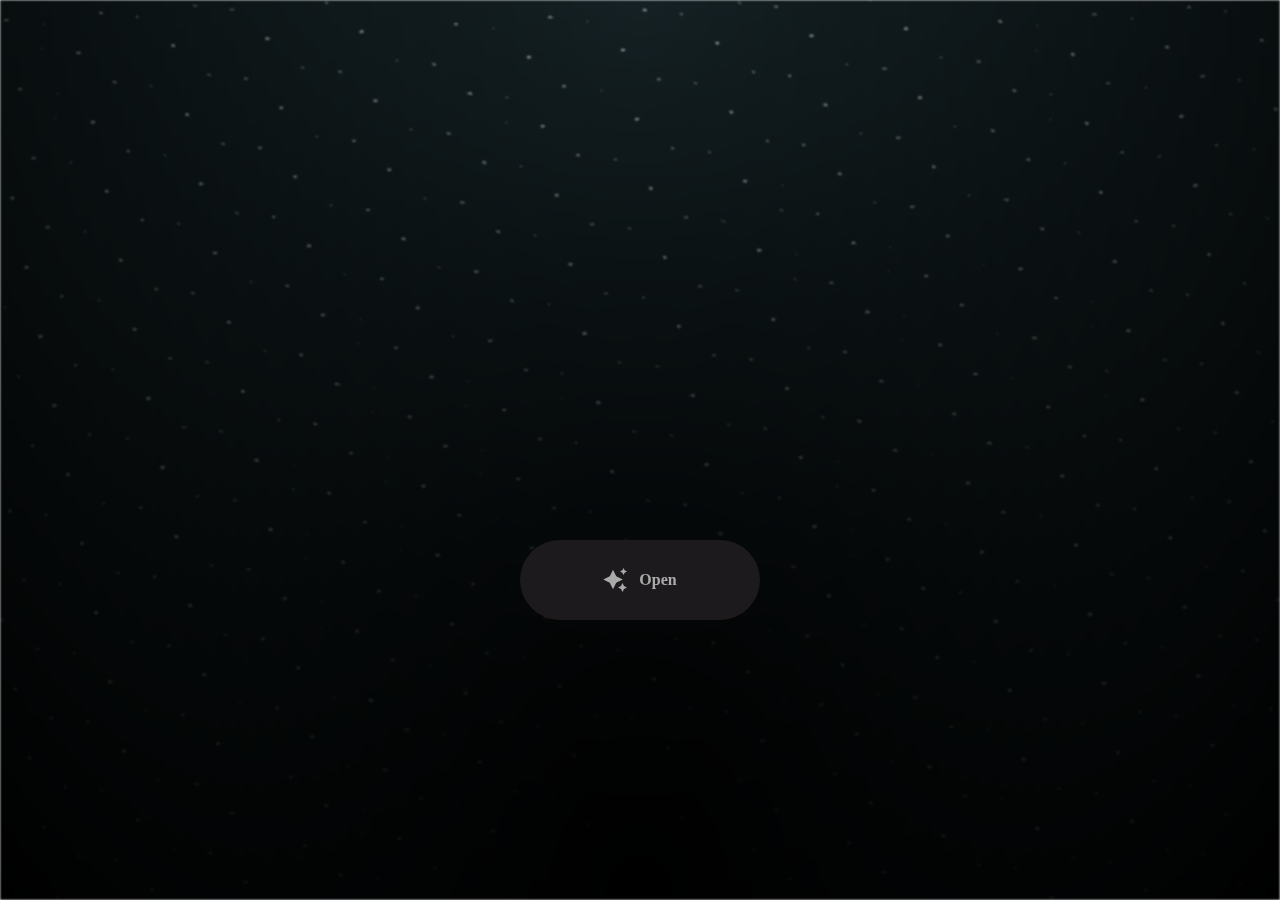
<file: Flowers/flwr.html>
<html lang="en">

<head>
  <meta charset="UTF-8">
  <meta name="viewport" content="width=device-width, initial-scale=1.0">
  <link rel="shortcut icon" href="images/gift.png" type="image/x-icon">
  <link rel="stylesheet" href="css/index.css">

  <!-- Document Title -->
  <title>Flowers</title>
  <style>
    h1 {
      text-align: center;
      font-size: 20px;
    }
  </style>
</head>

<body>
  <!-- Background -->
  <div class="night"></div>

  <!-- Title -->
  <h1 class="title"></h1>
  <br>
  <!-- Button -->
  <div style="position: absolute; top: 60vh; width: 100%; display: flex; justify-content: center;">
    <a href="flower.html" class="btn">
      <svg height="24" width="24" fill="#FFFFFF" viewBox="0 0 24 24" data-name="Layer 1" id="Layer_1" class="sparkle">
        <path
          d="M10,21.236,6.755,14.745.264,11.5,6.755,8.255,10,1.764l3.245,6.491L19.736,11.5l-6.491,3.245ZM18,21l1.5,3L21,21l3-1.5L21,18l-1.5-3L18,18l-3,1.5ZM19.333,4.667,20.5,7l1.167-2.333L24,3.5,21.667,2.333,20.5,0,19.333,2.333,17,3.5Z">
        </path>
      </svg>

      <span class="text">Open</span>
    </a>
  </div>

  <script src="js/index.js"></script>
</body>

</html>
</file>
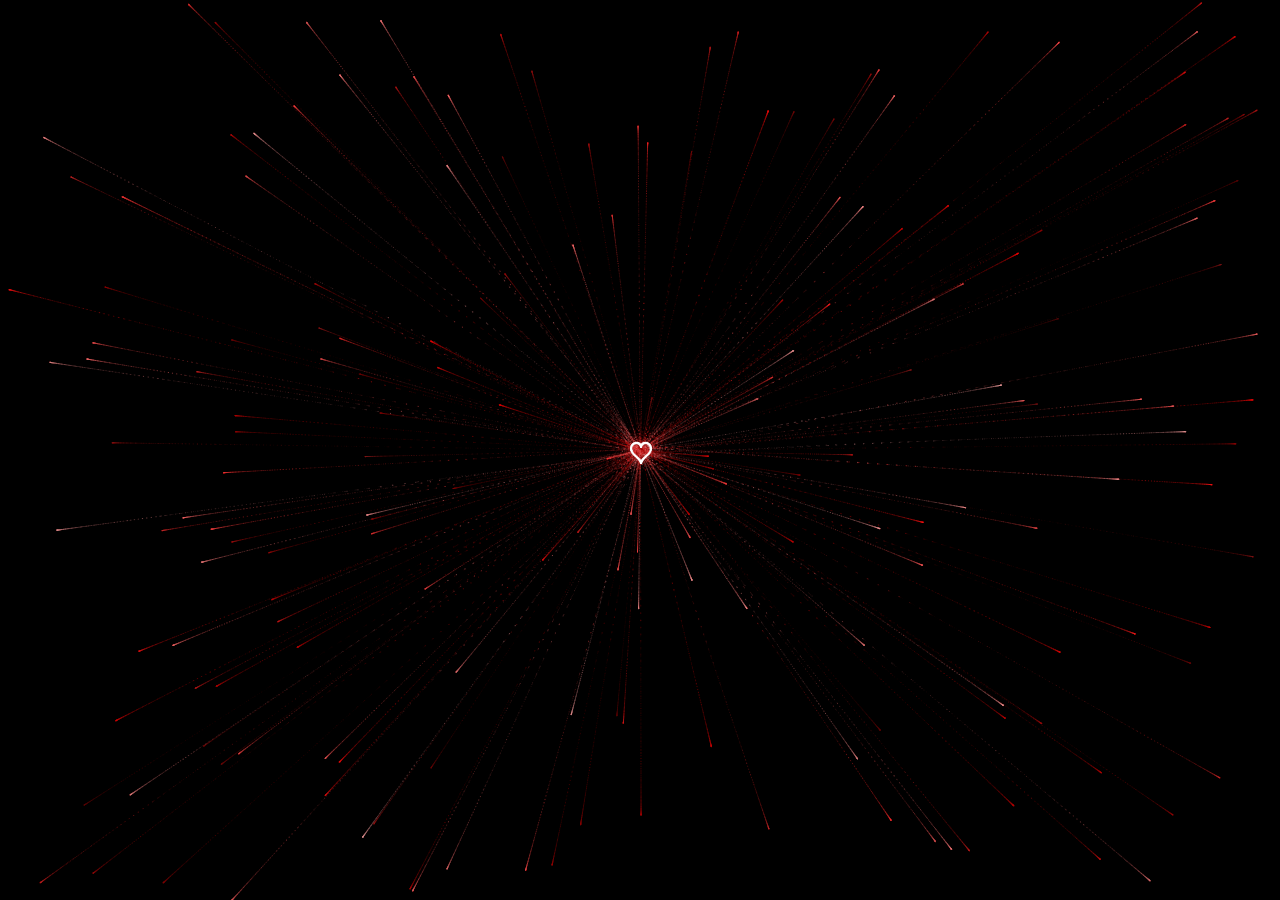
<file: Heart Animation/heart.html>
<!DOCTYPE html>
<html>
  <head>
    <title> Heart Animation</title>
    <meta charset="UTF-8">
    <meta name="Keywords" >
    <meta name="Description">

    <style>
      canvas {
        position: absolute;
        left: 0;
        top: 0;
        width: 100%;
        height: 100%;
        background-color: rgba(0, 0, 0, .2);
      }
    </style>
  </head>
  <body>

    <canvas id="heart" width="1920" height="947"></canvas>
    
    <script src="heart-animation.js">
    </script>
  </body>
</html>
</file>
<file: Envelope/style.css>
*,
*::before,
*::after {
  box-sizing: border-box;
  margin: 0;
  padding: 0;
}
body{
    min-height: 100vh;
    width: 100%;
    overflow: hidden;
    display: flex;
    justify-content: center;
    align-items: center;
    background: #ffeeee;
}
.wrapper{
    position: relative;
    width: 25rem;
    height: 12rem;
    margin-top: 1rem;
}
.env{
    width: 100%;
    height: 100%;
    inset: 0;
    position: absolute;
    box-shadow: 10px 35px 25px #c7935378;
}
.env::before{
    content: '';
    position: absolute;
    inset: 0;
    z-index: 2;
    background: linear-gradient(-120deg,
    #fda6c9,
    #da6881);
    clip-path: polygon(0% 0%,50% 70%,100% 0%);
    transform-origin: top;
    animation: openenv 2s linear forwards 2s;

}
.env::after{
    content: '';
    position: absolute;
    inset: 0;
    background: #960000;
    border-radius: 1rem;
}
.front{
    position: absolute;
    inset: 0;
    border-right: 12.5rem solid #f9bbf9;
    border-top: 7rem solid transparent;
    border-bottom: 7rem solid transparent;
    border-radius: 0 1rem 1rem 0;
}
.front::before{
    content: '';
    position: absolute;
    border-left: 12.5rem solid #fda6c9;
    border-bottom: 7rem solid transparent;
    border-top: 7rem solid transparent;
    top: -7rem;
}
.front::after{
    content: '';
    position: absolute;
    border-bottom: 7rem solid #e990a3;
    border-right: 12.5rem solid transparent;
    border-left: 12.5rem solid transparent;
    border-radius: 0 0 1rem 1rem;
}
img{
    position: absolute;
    top: 50%;
    left: 50%;
    width: 6rem;
    z-index: 5;
    transform-origin: top;
    transform: translate(-50%,-20%);
    animation: heart 1s forwards 1s;
}
.lettre{
    background: #eff;
    height: 95%;
    width: 90%;
    margin: .5rem auto;
    font-size: 1.5rem;
    color: #bd0707;
    font-family: 'pacifico';
    text-align: center;
    padding-top: 2rem;
    animation: lettre 1s forwards 4s;
}
@keyframes openenv {
    100%{
        transform: rotateX(180deg) translateY(-.3rem);
        z-index: -1;
        background: linear-gradient(45deg,#da6881,#f9bbf9);
    }
}
@keyframes lettre {
    100%{transform: translateY(-4.5rem);}
}
@keyframes heart {
    100%{transform: translate(-50%,-30%) scaleX(0);}
}
</file>
<file: Flowers/css/style.css>
*,
*::after,
*::before {
  padding: 0;
  margin: 0;
  box-sizing: border-box;
}

:root {
  --dark-color: #000;
}

.title {
  position: absolute;
  width: 100%;
  text-align: center;
  margin-top: 50px;
  top: 0;
  left: 0;
  color: pink;
  font-family: 'Courier New', Courier, monospace;
  font-size: 70px;
  text-shadow: 0px 0px 20px white;
}

body {
  display: flex;
  align-items: flex-end;
  justify-content: center;
  min-height: 100vh;
  background-color: var(--dark-color);
  overflow: hidden;
  perspective: 1000px;
}

.night {
  position: fixed;
  left: 50%;
  top: 0;
  transform: translateX(-50%);
  width: 100%;
  height: 100%;
  filter: blur(0.1vmin);
  background-image: radial-gradient(ellipse at top, transparent 0%, var(--dark-color)), radial-gradient(ellipse at bottom, var(--dark-color), rgba(145, 233, 255, 0.2)), repeating-linear-gradient(220deg, rgb(0, 0, 0) 0px, rgb(0, 0, 0) 19px, transparent 19px, transparent 22px), repeating-linear-gradient(189deg, rgb(0, 0, 0) 0px, rgb(0, 0, 0) 19px, transparent 19px, transparent 22px), repeating-linear-gradient(148deg, rgb(0, 0, 0) 0px, rgb(0, 0, 0) 19px, transparent 19px, transparent 22px), linear-gradient(90deg, rgb(255, 255, 250), rgb(240, 240, 240));
}

.flowers {
  position: relative;
  transform: scale(0.9);
}

.flower {
  position: absolute;
  bottom: 10vmin;
  transform-origin: bottom center;
  z-index: 10;
  --fl-speed: 0.8s;
}

.flower--1 {
  animation: moving-flower-1 4s linear infinite;
}

.flower--1 .flower__line {
  height: 70vmin;
  animation-delay: 0.3s;
}

.flower--1 .flower__line__leaf--1 {
  animation: blooming-leaf-right var(--fl-speed) 1.6s backwards;
}

.flower--1 .flower__line__leaf--2 {
  animation: blooming-leaf-right var(--fl-speed) 1.4s backwards;
}

.flower--1 .flower__line__leaf--3 {
  animation: blooming-leaf-left var(--fl-speed) 1.2s backwards;
}

.flower--1 .flower__line__leaf--4 {
  animation: blooming-leaf-left var(--fl-speed) 1s backwards;
}

.flower--1 .flower__line__leaf--5 {
  animation: blooming-leaf-right var(--fl-speed) 1.8s backwards;
}

.flower--1 .flower__line__leaf--6 {
  animation: blooming-leaf-left var(--fl-speed) 2s backwards;
}

.flower--2 {
  left: 50%;
  transform: rotate(20deg);
  animation: moving-flower-2 4s linear infinite;
}

.flower--2 .flower__line {
  height: 60vmin;
  animation-delay: 0.6s;
}

.flower--2 .flower__line__leaf--1 {
  animation: blooming-leaf-right var(--fl-speed) 1.9s backwards;
}

.flower--2 .flower__line__leaf--2 {
  animation: blooming-leaf-right var(--fl-speed) 1.7s backwards;
}

.flower--2 .flower__line__leaf--3 {
  animation: blooming-leaf-left var(--fl-speed) 1.5s backwards;
}

.flower--2 .flower__line__leaf--4 {
  animation: blooming-leaf-left var(--fl-speed) 1.3s backwards;
}

.flower--3 {
  left: 50%;
  transform: rotate(-15deg);
  animation: moving-flower-3 4s linear infinite;
}

.flower--3 .flower__line {
  animation-delay: 0.9s;
}

.flower--3 .flower__line__leaf--1 {
  animation: blooming-leaf-right var(--fl-speed) 2.5s backwards;
}

.flower--3 .flower__line__leaf--2 {
  animation: blooming-leaf-right var(--fl-speed) 2.3s backwards;
}

.flower--3 .flower__line__leaf--3 {
  animation: blooming-leaf-left var(--fl-speed) 2.1s backwards;
}

.flower--3 .flower__line__leaf--4 {
  animation: blooming-leaf-left var(--fl-speed) 1.9s backwards;
}

.flower__leafs {
  position: relative;
  animation: blooming-flower 2s backwards;
}

.flower__leafs--1 {
  animation-delay: 1.1s;
}

.flower__leafs--2 {
  animation-delay: 1.4s;
}

.flower__leafs--3 {
  animation-delay: 1.7s;
}

.flower__leafs::after {
  content: "";
  position: absolute;
  left: 0;
  top: 0;
  transform: translate(-50%, -100%);
  width: 8vmin;
  height: 8vmin;
  background-color: rgb(248, 117, 139);
  filter: blur(10vmin);
}

.flower__leaf {
  position: absolute;
  bottom: 0;
  left: 50%;
  width: 8vmin;
  height: 11vmin;
  border-radius: 51% 49% 47% 53%/44% 45% 55% 69%;
  background-color: #ffa7a7;
  background-image: linear-gradient(to top, pink, pink);
  transform-origin: bottom center;
  opacity: 0.9;
  box-shadow: inset 0 0 2vmin rgba(255, 255, 255, 0.5);
}

.flower__leaf--1 {
  transform: translate(-10%, 1%) rotateY(40deg) rotateX(-50deg);
}

.flower__leaf--2 {
  transform: translate(-50%, -4%) rotateX(40deg);
}

.flower__leaf--3 {
  transform: translate(-90%, 0%) rotateY(45deg) rotateX(50deg);
}

.flower__leaf--4 {
  width: 8vmin;
  height: 8vmin;
  transform-origin: bottom left;
  border-radius: 4vmin 10vmin 4vmin 4vmin;
  transform: translate(0%, 18%) rotateX(70deg) rotate(-43deg);
  background-image: linear-gradient(to top, rgba(255, 2555, 255, 0.4), pink);
  z-index: 1;
  opacity: 0.8;
  -webkit-transform: translate(0%, 18%) rotateX(70deg) rotate(-43deg);
  -moz-transform: translate(0%, 18%) rotateX(70deg) rotate(-43deg);
  -ms-transform: translate(0%, 18%) rotateX(70deg) rotate(-43deg);
  -o-transform: translate(0%, 18%) rotateX(70deg) rotate(-43deg);
}

.flower__white-circle {
  position: absolute;
  left: -3.5vmin;
  top: -3vmin;
  width: 9vmin;
  height: 4vmin;
  border-radius: 50%;
  background-color: rgb(243, 149, 149);
}

.flower__white-circle::after {
  content: "";
  position: absolute;
  left: 50%;
  top: 45%;
  transform: translate(-50%, -50%);
  width: 60%;
  height: 60%;
  border-radius: inherit;
  background-image: repeating-linear-gradient(135deg, rgba(0, 0, 0, 0.03) 0px, rgba(0, 0, 0, 0.03) 1px, transparent 1px, transparent 12px), repeating-linear-gradient(45deg, rgba(0, 0, 0, 0.03) 0px, rgba(0, 0, 0, 0.03) 1px, transparent 1px, transparent 12px), repeating-linear-gradient(67.5deg, rgba(0, 0, 0, 0.03) 0px, rgba(0, 0, 0, 0.03) 1px, transparent 1px, transparent 12px), repeating-linear-gradient(135deg, rgba(0, 0, 0, 0.03) 0px, rgba(0, 0, 0, 0.03) 1px, transparent 1px, transparent 12px), repeating-linear-gradient(45deg, rgba(0, 0, 0, 0.03) 0px, rgba(0, 0, 0, 0.03) 1px, transparent 1px, transparent 12px), repeating-linear-gradient(112.5deg, rgba(0, 0, 0, 0.03) 0px, rgba(0, 0, 0, 0.03) 1px, transparent 1px, transparent 12px), repeating-linear-gradient(112.5deg, rgba(0, 0, 0, 0.03) 0px, rgba(0, 0, 0, 0.03) 1px, transparent 1px, transparent 12px), repeating-linear-gradient(45deg, rgba(0, 0, 0, 0.03) 0px, rgba(0, 0, 0, 0.03) 1px, transparent 1px, transparent 12px), repeating-linear-gradient(22.5deg, rgba(0, 0, 0, 0.03) 0px, rgba(0, 0, 0, 0.03) 1px, transparent 1px, transparent 12px), repeating-linear-gradient(45deg, rgba(0, 0, 0, 0.03) 0px, rgba(0, 0, 0, 0.03) 1px, transparent 1px, transparent 12px), repeating-linear-gradient(22.5deg, rgba(0, 0, 0, 0.03) 0px, rgba(0, 0, 0, 0.03) 1px, transparent 1px, transparent 12px), repeating-linear-gradient(135deg, rgba(0, 0, 0, 0.03) 0px, rgba(0, 0, 0, 0.03) 1px, transparent 1px, transparent 12px), repeating-linear-gradient(157.5deg, rgba(0, 0, 0, 0.03) 0px, rgba(0, 0, 0, 0.03) 1px, transparent 1px, transparent 12px), repeating-linear-gradient(67.5deg, rgba(0, 0, 0, 0.03) 0px, rgba(0, 0, 0, 0.03) 1px, transparent 1px, transparent 12px), repeating-linear-gradient(67.5deg, rgba(0, 0, 0, 0.03) 0px, rgba(0, 0, 0, 0.03) 1px, transparent 1px, transparent 12px), linear-gradient(90deg, rgba(255, 34, 34, 0.76), rgba(255, 34, 34, 0.76));
}

.flower__line {
  height: 55vmin;
  width: 1.5vmin;
  background-image: linear-gradient(to left, rgba(252, 117, 117, 0.288), transparent, rgba(192, 66, 66, 0.438)), linear-gradient(to top, transparent 10%, pink, rgba(255, 192, 203, 0.692));
  box-shadow: inset 0 0 2px rgba(0, 0, 0, 0.5);
  animation: grow-flower-tree 4s backwards;
}

.flower__line__leaf {
  --w: 7vmin;
  --h: calc(var(--w) + 2vmin);
  position: absolute;
  top: 20%;
  left: 90%;
  width: var(--w);
  height: var(--h);
  border-top-right-radius: var(--h);
  border-bottom-left-radius: var(--h);
  background-image: linear-gradient(to top, rgba(247, 48, 48, 0.589), #ff9393);
}

.flower__line__leaf--1 {
  transform: rotate(70deg) rotateY(30deg);
}

.flower__line__leaf--2 {
  top: 45%;
  transform: rotate(70deg) rotateY(30deg);
}

.flower__line__leaf--3,
.flower__line__leaf--4,
.flower__line__leaf--6 {
  border-top-right-radius: 0;
  border-bottom-left-radius: 0;
  border-top-left-radius: var(--h);
  border-bottom-right-radius: var(--h);
  left: -460%;
  top: 12%;
  transform: rotate(-70deg) rotateY(30deg);
}

.flower__line__leaf--4 {
  top: 40%;
}

.flower__line__leaf--5 {
  top: 0;
  transform-origin: left;
  transform: rotate(70deg) rotateY(30deg) scale(0.6);
}

.flower__line__leaf--6 {
  top: -2%;
  left: -450%;
  transform-origin: right;
  transform: rotate(-70deg) rotateY(30deg) scale(0.6);
}

.flower__light {
  position: absolute;
  bottom: 0vmin;
  width: 1vmin;
  height: 1vmin;
  background-color: rgb(255, 0, 55);
  border-radius: 50%;
  filter: blur(0.2vmin);
  animation: light-ans 4s linear infinite backwards;
}

.flower__light:nth-child(odd) {
  background-color: #f55252;
}

.flower__light--1 {
  left: -2vmin;
  animation-delay: 1s;
}

.flower__light--2 {
  left: 3vmin;
  animation-delay: 0.5s;
}

.flower__light--3 {
  left: -6vmin;
  animation-delay: 0.3s;
}

.flower__light--4 {
  left: 6vmin;
  animation-delay: 0.9s;
}

.flower__light--5 {
  left: -1vmin;
  animation-delay: 1.5s;
}

.flower__light--6 {
  left: -4vmin;
  animation-delay: 3s;
}

.flower__light--7 {
  left: 3vmin;
  animation-delay: 2s;
}

.flower__light--8 {
  left: -6vmin;
  animation-delay: 3.5s;
}

.flower__grass {
  --c: pink;
  --line-w: 1.5vmin;
  position: absolute;
  bottom: 12vmin;
  left: -7vmin;
  display: flex;
  flex-direction: column;
  align-items: flex-end;
  z-index: 20;
  transform-origin: bottom center;
  transform: rotate(-48deg) rotateY(40deg);
}

.flower__grass--1 {
  animation: moving-grass 2s linear infinite;
}

.flower__grass--2 {
  left: 2vmin;
  bottom: 10vmin;
  transform: scale(0.5) rotate(75deg) rotateX(10deg) rotateY(-200deg);
  opacity: 0.8;
  z-index: 0;
  animation: moving-grass--2 1.5s linear infinite;
}

.flower__grass--top {
  width: 7vmin;
  height: 10vmin;
  border-top-right-radius: 100%;
  border-right: var(--line-w) solid var(--c);
  transform-origin: bottom center;
  transform: rotate(-2deg);
}

.flower__grass--bottom {
  margin-top: -2px;
  width: var(--line-w);
  height: 25vmin;
  background-image: linear-gradient(to top, transparent, var(--c));
}

.flower__grass__leaf {
  --size: 10vmin;
  position: absolute;
  width: calc(var(--size) * 2.1);
  height: var(--size);
  border-top-left-radius: var(--size);
  border-top-right-radius: var(--size);
  background-image: linear-gradient(to top, transparent, transparent 30%, var(--c));
  z-index: 100;
}

.flower__grass__leaf--1 {
  top: -6%;
  left: 30%;
  --size: 6vmin;
  transform: rotate(-20deg);
  animation: growing-grass-ans--1 2s 2.6s backwards;
}

@keyframes growing-grass-ans--1 {
  0% {
    transform-origin: bottom left;
    transform: rotate(-20deg) scale(0);
  }
}

.flower__grass__leaf--2 {
  top: -5%;
  left: -110%;
  --size: 6vmin;
  transform: rotate(10deg);
  animation: growing-grass-ans--2 2s 2.4s linear backwards;
}

@keyframes growing-grass-ans--2 {
  0% {
    transform-origin: bottom right;
    transform: rotate(10deg) scale(0);
  }
}

.flower__grass__leaf--3 {
  top: 5%;
  left: 60%;
  --size: 8vmin;
  transform: rotate(-18deg) rotateX(-20deg);
  animation: growing-grass-ans--3 2s 2.2s linear backwards;
}

@keyframes growing-grass-ans--3 {
  0% {
    transform-origin: bottom left;
    transform: rotate(-18deg) rotateX(-20deg) scale(0);
  }
}

.flower__grass__leaf--4 {
  top: 6%;
  left: -135%;
  --size: 8vmin;
  transform: rotate(2deg);
  animation: growing-grass-ans--4 2s 2s linear backwards;
}

@keyframes growing-grass-ans--4 {
  0% {
    transform-origin: bottom right;
    transform: rotate(2deg) scale(0);
  }
}

.flower__grass__leaf--5 {
  top: 20%;
  left: 60%;
  --size: 10vmin;
  transform: rotate(-24deg) rotateX(-20deg);
  animation: growing-grass-ans--5 2s 1.8s linear backwards;
}

@keyframes growing-grass-ans--5 {
  0% {
    transform-origin: bottom left;
    transform: rotate(-24deg) rotateX(-20deg) scale(0);
  }
}

.flower__grass__leaf--6 {
  top: 22%;
  left: -180%;
  --size: 10vmin;
  transform: rotate(10deg);
  animation: growing-grass-ans--6 2s 1.6s linear backwards;
}

@keyframes growing-grass-ans--6 {
  0% {
    transform-origin: bottom right;
    transform: rotate(10deg) scale(0);
  }
}

.flower__grass__leaf--7 {
  top: 39%;
  left: 70%;
  --size: 10vmin;
  transform: rotate(-10deg);
  animation: growing-grass-ans--7 2s 1.4s linear backwards;
}

@keyframes growing-grass-ans--7 {
  0% {
    transform-origin: bottom left;
    transform: rotate(-10deg) scale(0);
  }
}

.flower__grass__leaf--8 {
  top: 40%;
  left: -215%;
  --size: 11vmin;
  transform: rotate(10deg);
  animation: growing-grass-ans--8 2s 1.2s linear backwards;
}

@keyframes growing-grass-ans--8 {
  0% {
    transform-origin: bottom right;
    transform: rotate(10deg) scale(0);
  }
}

.flower__grass__overlay {
  position: absolute;
  top: -10%;
  right: 0%;
  width: 100%;
  height: 100%;
  background-color: rgba(0, 0, 0, 0.6);
  filter: blur(1.5vmin);
  z-index: 100;
}

.flower__g-long {
  --w: 2vmin;
  --h: 6vmin;
  --c: pink;
  position: absolute;
  bottom: 10vmin;
  left: -3vmin;
  transform-origin: bottom center;
  transform: rotate(-30deg) rotateY(-20deg);
  display: flex;
  flex-direction: column;
  align-items: flex-end;
  animation: flower-g-long-ans 3s linear infinite;
}

@keyframes flower-g-long-ans {

  0%,
  100% {
    transform: rotate(-30deg) rotateY(-20deg);
  }

  50% {
    transform: rotate(-32deg) rotateY(-20deg);
  }
}

.flower__g-long__top {
  top: calc(var(--h) * -1);
  width: calc(var(--w) + 1vmin);
  height: var(--h);
  border-top-right-radius: 100%;
  border-right: 0.7vmin solid var(--c);
  transform: translate(-0.7vmin, 1vmin);
}

.flower__g-long__bottom {
  width: var(--w);
  height: 50vmin;
  transform-origin: bottom center;
  background-image: linear-gradient(to top, transparent 30%, var(--c));
  box-shadow: inset 0 0 2px rgba(0, 0, 0, 0.5);
  -webkit-clip-path: polygon(35% 0, 65% 1%, 100% 100%, 0% 100%);
  clip-path: polygon(35% 0, 65% 1%, 100% 100%, 0% 100%);
}

.flower__g-right {
  position: absolute;
  bottom: 6vmin;
  left: -2vmin;
  transform-origin: bottom left;
  transform: rotate(20deg);
}

.flower__g-right .leaf {
  width: 30vmin;
  height: 50vmin;
  border-top-left-radius: 100%;
  border-left: 2vmin solid pink;
  background-image: linear-gradient(to bottom, transparent, var(--dark-color) 60%);
  -webkit-mask-image: linear-gradient(to top, transparent 30%, pink 60%);
}

.flower__g-right--1 {
  animation: flower-g-right-ans 2.5s linear infinite;
}

.flower__g-right--2 {
  left: 5vmin;
  transform: rotateY(-180deg);
  animation: flower-g-right-ans--2 3s linear infinite;
}

.flower__g-right--2 .leaf {
  height: 75vmin;
  filter: blur(0.3vmin);
  opacity: 0.8;
}

@keyframes flower-g-right-ans {

  0%,
  100% {
    transform: rotate(20deg);
  }

  50% {
    transform: rotate(24deg) rotateX(-20deg);
  }
}

@keyframes flower-g-right-ans--2 {

  0%,
  100% {
    transform: rotateY(-180deg) rotate(0deg) rotateX(-20deg);
  }

  50% {
    transform: rotateY(-180deg) rotate(6deg) rotateX(-20deg);
  }
}

.flower__g-front {
  position: absolute;
  bottom: 6vmin;
  left: 2.5vmin;
  z-index: 100;
  transform-origin: bottom center;
  transform: rotate(-28deg) rotateY(30deg) scale(1.04);
  animation: flower__g-front-ans 2s linear infinite;
}

@keyframes flower__g-front-ans {

  0%,
  100% {
    transform: rotate(-28deg) rotateY(30deg) scale(1.04);
  }

  50% {
    transform: rotate(-35deg) rotateY(40deg) scale(1.04);
  }
}

.flower__g-front__line {
  width: 0.3vmin;
  height: 20vmin;
  background-image: linear-gradient(to top, transparent, pink, transparent 100%);
  position: relative;
}

.flower__g-front__leaf-wrapper {
  position: absolute;
  top: 0;
  left: 0;
  transform-origin: bottom left;
  transform: rotate(10deg);
}

.flower__g-front__leaf-wrapper:nth-child(even) {
  left: 0vmin;
  transform: rotateY(-180deg) rotate(5deg);
  animation: flower__g-front__leaf-left-ans 1s ease-in backwards;
}

.flower__g-front__leaf-wrapper:nth-child(odd) {
  animation: flower__g-front__leaf-ans 1s ease-in backwards;
}

.flower__g-front__leaf-wrapper--1 {
  top: -8vmin;
  transform: scale(0.7);
  animation: flower__g-front__leaf-ans 1s 5.5s ease-in backwards !important;
}

.flower__g-front__leaf-wrapper--2 {
  top: -8vmin;
  transform: rotateY(-180deg) scale(0.7) !important;
  animation: flower__g-front__leaf-left-ans-2 1s 4.6s ease-in backwards !important;
}

.flower__g-front__leaf-wrapper--3 {
  top: -3vmin;
  animation: flower__g-front__leaf-ans 1s 4.6s ease-in backwards;
}

.flower__g-front__leaf-wrapper--4 {
  top: -3vmin;
  transform: rotateY(-180deg) scale(0.9) !important;
  animation: flower__g-front__leaf-left-ans-2 1s 4.6s ease-in backwards !important;
}

@keyframes flower__g-front__leaf-left-ans-2 {
  0% {
    transform: rotateY(-180deg) scale(0);
  }
}

.flower__g-front__leaf-wrapper--5,
.flower__g-front__leaf-wrapper--6 {
  top: 2vmin;
}

.flower__g-front__leaf-wrapper--7,
.flower__g-front__leaf-wrapper--8 {
  top: 6.5vmin;
}

.flower__g-front__leaf-wrapper--2 {
  animation-delay: 5.2s !important;
}

.flower__g-front__leaf-wrapper--3 {
  animation-delay: 4.9s !important;
}

.flower__g-front__leaf-wrapper--5 {
  animation-delay: 4.3s !important;
}

.flower__g-front__leaf-wrapper--6 {
  animation-delay: 4.1s !important;
}

.flower__g-front__leaf-wrapper--7 {
  animation-delay: 3.8s !important;
}

.flower__g-front__leaf-wrapper--8 {
  animation-delay: 3.5s !important;
}

@keyframes flower__g-front__leaf-ans {
  0% {
    transform: rotate(10deg) scale(0);
  }
}

@keyframes flower__g-front__leaf-left-ans {
  0% {
    transform: rotateY(-180deg) rotate(5deg) scale(0);
  }
}

.flower__g-front__leaf {
  width: 10vmin;
  height: 10vmin;
  border-radius: 100% 0% 0% 100%/100% 100% 0% 0%;
  box-shadow: inset 0 2px 1vmin hsla(0, 91%, 91%, 0.2);
  background-image: linear-gradient(to bottom left, transparent, var(--dark-color)), linear-gradient(to bottom right, pink 50%, transparent 50%, transparent);
  -webkit-mask-image: linear-gradient(to bottom right, pink 50%, transparent 50%, transparent);
  mask-image: linear-gradient(to bottom right, pink 50%, transparent 50%, transparent);
}

.flower__g-fr {
  position: absolute;
  bottom: -4vmin;
  left: vmin;
  transform-origin: bottom left;
  z-index: 10;
  animation: flower__g-fr-ans 2s linear infinite;
}

@keyframes flower__g-fr-ans {

  0%,
  100% {
    transform: rotate(2deg);
  }

  50% {
    transform: rotate(4deg);
    -webkit-transform: rotate(4deg);
    -moz-transform: rotate(4deg);
    -ms-transform: rotate(4deg);
    -o-transform: rotate(4deg);
  }
}

.flower__g-fr .leaf {
  width: 30vmin;
  height: 50vmin;
  border-top-left-radius: 100%;
  border-left: 2vmin solid pink;
  -webkit-mask-image: linear-gradient(to top, transparent 25%, pink 50%);
  position: relative;
  z-index: 1;
}

.flower__g-fr__leaf {
  position: absolute;
  top: 0;
  left: 0;
  width: 10vmin;
  height: 10vmin;
  border-radius: 100% 0% 0% 100%/100% 100% 0% 0%;
  box-shadow: inset 0 2px 1vmin hsla(0, 91%, 91%, 0.2);
  background-image: linear-gradient(to bottom left, transparent, var(--dark-color) 98%), linear-gradient(to bottom right, pink 45%, transparent 50%, transparent);
  -webkit-mask-image: linear-gradient(135deg, pink 40%, transparent 50%, transparent);
}

.flower__g-fr__leaf--1 {
  left: 20vmin;
  transform: rotate(45deg);
  animation: flower__g-fr-leaft-ans-1 0.5s 5.2s linear backwards;
}

@keyframes flower__g-fr-leaft-ans-1 {
  0% {
    transform-origin: left;
    transform: rotate(45deg) scale(0);
  }
}

.flower__g-fr__leaf--2 {
  left: 12vmin;
  top: -7vmin;
  transform: rotate(25deg) rotateY(-180deg);
  animation: flower__g-fr-leaft-ans-6 0.5s 5s linear backwards;
}

.flower__g-fr__leaf--3 {
  left: 15vmin;
  top: 6vmin;
  transform: rotate(55deg);
  animation: flower__g-fr-leaft-ans-5 0.5s 4.8s linear backwards;
}

.flower__g-fr__leaf--4 {
  left: 6vmin;
  top: -2vmin;
  transform: rotate(25deg) rotateY(-180deg);
  animation: flower__g-fr-leaft-ans-6 0.5s 4.6s linear backwards;
}

.flower__g-fr__leaf--5 {
  left: 10vmin;
  top: 14vmin;
  transform: rotate(55deg);
  animation: flower__g-fr-leaft-ans-5 0.5s 4.4s linear backwards;
}

@keyframes flower__g-fr-leaft-ans-5 {
  0% {
    transform-origin: left;
    transform: rotate(55deg) scale(0);
  }
}

.flower__g-fr__leaf--6 {
  left: 0vmin;
  top: 6vmin;
  transform: rotate(25deg) rotateY(-180deg);
  animation: flower__g-fr-leaft-ans-6 0.5s 4.2s linear backwards;
}

@keyframes flower__g-fr-leaft-ans-6 {
  0% {
    transform-origin: right;
    transform: rotate(25deg) rotateY(-180deg) scale(0);
  }
}

.flower__g-fr__leaf--7 {
  left: 5vmin;
  top: 22vmin;
  transform: rotate(45deg);
  animation: flower__g-fr-leaft-ans-7 0.5s 4s linear backwards;
}

@keyframes flower__g-fr-leaft-ans-7 {
  0% {
    transform-origin: left;
    transform: rotate(45deg) scale(0);
  }
}

.flower__g-fr__leaf--8 {
  left: -4vmin;
  top: 15vmin;
  transform: rotate(15deg) rotateY(-180deg);
  animation: flower__g-fr-leaft-ans-8 0.5s 3.8s linear backwards;
}

@keyframes flower__g-fr-leaft-ans-8 {
  0% {
    transform-origin: right;
    transform: rotate(15deg) rotateY(-180deg) scale(0);
  }
}

.long-g {
  position: absolute;
  bottom: 25vmin;
  left: -42vmin;
  transform-origin: bottom left;
}

.long-g--1 {
  bottom: 0vmin;
  transform: scale(0.8) rotate(-5deg);
}

.long-g--1 .leaf {
  -webkit-mask-image: linear-gradient(to top, transparent 40%, pink 80%) !important;
}

.long-g--1 .leaf--1 {
  --w: 5vmin;
  --h: 60vmin;
  left: -2vmin;
  transform: rotate(3deg) rotateY(-180deg);
}

.long-g--2,
.long-g--3 {
  bottom: -3vmin;
  left: -35vmin;
  transform-origin: center;
  transform: scale(0.6) rotateX(60deg);
}

.long-g--2 .leaf,
.long-g--3 .leaf {
  -webkit-mask-image: linear-gradient(to top, transparent 50%, pink 80%) !important;
}

.long-g--2 .leaf--1,
.long-g--3 .leaf--1 {
  left: -1vmin;
  transform: rotateY(-180deg);
}

.long-g--3 {
  left: -17vmin;
  bottom: 0vmin;
}

.long-g--3 .leaf {
  -webkit-mask-image: linear-gradient(to top, transparent 40%, pink 80%) !important;
}

.long-g--4 {
  left: 25vmin;
  bottom: -3vmin;
  transform-origin: center;
  transform: scale(0.6) rotateX(60deg);
}

.long-g--4 .leaf {
  -webkit-mask-image: linear-gradient(to top, transparent 50%, pink 80%) !important;
}

.long-g--5 {
  left: 42vmin;
  bottom: 0vmin;
  transform: scale(0.8) rotate(2deg);
}

.long-g--6 {
  left: 0vmin;
  bottom: -20vmin;
  z-index: 100;
  filter: blur(0.3vmin);
  transform: scale(0.8) rotate(2deg);
}

.long-g--7 {
  left: 35vmin;
  bottom: 20vmin;
  z-index: -1;
  filter: blur(0.3vmin);
  transform: scale(0.6) rotate(2deg);
  opacity: 0.7;
}

.long-g .leaf {
  --w: 15vmin;
  --h: 40vmin;
  --c: #1aaa15;
  position: absolute;
  bottom: 0;
  width: var(--w);
  height: var(--h);
  border-top-left-radius: 100%;
  border-left: 2vmin solid var(--c);
  -webkit-mask-image: linear-gradient(to top, transparent 20%, var(--dark-color));
  transform-origin: bottom center;
}

.long-g .leaf--0 {
  left: 2vmin;
  animation: leaf-ans-1 4s linear infinite;
}

.long-g .leaf--1 {
  --w: 5vmin;
  --h: 60vmin;
  animation: leaf-ans-1 4s linear infinite;
}

.long-g .leaf--2 {
  --w: 10vmin;
  --h: 40vmin;
  left: -0.5vmin;
  bottom: 5vmin;
  transform-origin: bottom left;
  transform: rotateY(-180deg);
  animation: leaf-ans-2 3s linear infinite;
}

.long-g .leaf--3 {
  --w: 5vmin;
  --h: 30vmin;
  left: -1vmin;
  bottom: 3.2vmin;
  transform-origin: bottom left;
  transform: rotate(-10deg) rotateY(-180deg);
  animation: leaf-ans-3 3s linear infinite;
}

@keyframes leaf-ans-1 {

  0%,
  100% {
    transform: rotate(-5deg) scale(1);
  }

  50% {
    transform: rotate(5deg) scale(1.1);
  }
}

@keyframes leaf-ans-2 {

  0%,
  100% {
    transform: rotateY(-180deg) rotate(5deg);
  }

  50% {
    transform: rotateY(-180deg) rotate(0deg) scale(1.1);
  }
}

@keyframes leaf-ans-3 {

  0%,
  100% {
    transform: rotate(-10deg) rotateY(-180deg);
  }

  50% {
    transform: rotate(-20deg) rotateY(-180deg);
  }
}

.grow-ans {
  animation: grow-ans 2s var(--d) backwards;
}

@keyframes grow-ans {
  0% {
    transform: scale(0);
    opacity: 0;
  }
}

@keyframes light-ans {
  0% {
    opacity: 0;
    transform: translateY(0vmin);
  }

  25% {
    opacity: 1;
    transform: translateY(-5vmin) translateX(-2vmin);
  }

  50% {
    opacity: 1;
    transform: translateY(-15vmin) translateX(2vmin);
    filter: blur(0.2vmin);
  }

  75% {
    transform: translateY(-20vmin) translateX(-2vmin);
    filter: blur(0.2vmin);
  }

  100% {
    transform: translateY(-30vmin);
    opacity: 0;
    filter: blur(1vmin);
  }
}

@keyframes moving-flower-1 {

  0%,
  100% {
    transform: rotate(2deg);
  }

  50% {
    transform: rotate(-2deg);
  }
}

@keyframes moving-flower-2 {

  0%,
  100% {
    transform: rotate(18deg);
  }

  50% {
    transform: rotate(14deg);
  }
}

@keyframes moving-flower-3 {

  0%,
  100% {
    transform: rotate(-18deg);
  }

  50% {
    transform: rotate(-20deg) rotateY(-10deg);
  }
}

@keyframes blooming-leaf-right {
  0% {
    transform-origin: left;
    transform: rotate(70deg) rotateY(30deg) scale(0);
  }
}

@keyframes blooming-leaf-left {
  0% {
    transform-origin: right;
    transform: rotate(-70deg) rotateY(30deg) scale(0);
  }
}

@keyframes grow-flower-tree {
  0% {
    height: 0;
    border-radius: 1vmin;
  }
}

@keyframes blooming-flower {
  0% {
    transform: scale(0);
  }
}

@keyframes moving-grass {

  0%,
  100% {
    transform: rotate(-48deg) rotateY(40deg);
  }

  50% {
    transform: rotate(-50deg) rotateY(40deg);
  }
}

@keyframes moving-grass--2 {

  0%,
  100% {
    transform: scale(0.5) rotate(75deg) rotateX(10deg) rotateY(-200deg);
  }

  50% {
    transform: scale(0.5) rotate(79deg) rotateX(10deg) rotateY(-200deg);
  }
}

.growing-grass {
  animation: growing-grass-ans 1s 2s backwards;
}

@keyframes growing-grass-ans {
  0% {
    transform: scale(0);
  }
}

.not-loaded * {
  animation-play-state: paused !important;
}

/*# sourceMappingURL=style.css.map */
</file>
<file: Flowers/css/index.css>
*,
*::after,
*::before {
  padding: 0;
  margin: 0;
  box-sizing: border-box;
}

:root {
  --dark-color: #000;
}

.night {
  position: fixed;
  left: 50%;
  top: 0;
  transform: translateX(-50%);
  width: 100%;
  height: 100%;
  filter: blur(0.1vmin);
  background-image: radial-gradient(ellipse at top, transparent 0%, var(--dark-color)), radial-gradient(ellipse at bottom, var(--dark-color), rgba(145, 233, 255, 0.2)), repeating-linear-gradient(220deg, rgb(0, 0, 0) 0px, rgb(0, 0, 0) 19px, transparent 19px, transparent 22px), repeating-linear-gradient(189deg, rgb(0, 0, 0) 0px, rgb(0, 0, 0) 19px, transparent 19px, transparent 22px), repeating-linear-gradient(148deg, rgb(0, 0, 0) 0px, rgb(0, 0, 0) 19px, transparent 19px, transparent 22px), linear-gradient(90deg, rgb(255, 255, 250), rgb(240, 240, 240));
}

.title {
  position: absolute;
  top: 0;
  left: 0;
  color: white;
  font-family: 'Courier New', Courier, monospace;

  display: flex;
  flex-wrap: wrap;
  justify-content: center;
  align-content: center;
  align-items: center;

  width: 100%;
  height: 100vh;
  text-shadow: 0 0 20px white;
  letter-spacing: 0px;
}

@media (min-width: 500px) {
  .title {
    letter-spacing: 20px;
  }
}

@keyframes typing {
  from {
    opacity: 0;
  }

  to {
    opacity: 1;
  }
}

/* Terapkan animasi dengan delay */
.title span {
  opacity: 0;
  animation: typing 0.6s ease forwards;
  animation-delay: var(--delay);
}

a {
  text-decoration: none;
}

.btn {
  border: none;
  width: 15em;
  height: 5em;
  border-radius: 3em;
  display: flex;
  justify-content: center;
  align-items: center;
  gap: 12px;
  background: #1C1A1C;
  cursor: pointer;
  transition: all 450ms ease-in-out;
}

.sparkle {
  fill: #AAAAAA;
  transition: all 800ms ease;
}

.text {
  font-weight: 600;
  color: #AAAAAA;
  font-size: medium;
}

.btn:hover {
  background: linear-gradient(0deg, #eb5fb0, #e41f92);
  box-shadow: inset 0px 1px 0px 0px rgba(255, 255, 255, 0.4),
    inset 0px -4px 0px 0px rgba(0, 0, 0, 0.2),
    0px 0px 0px 4px rgba(255, 255, 255, 0.2),
    0px 0px 180px 0px #f80abd;
  transform: translateY(-2px);
}

.btn:hover .text {
  color: white;
}

.btn:hover .sparkle {
  fill: white;
  transform: scale(1.2);
}
</file>
